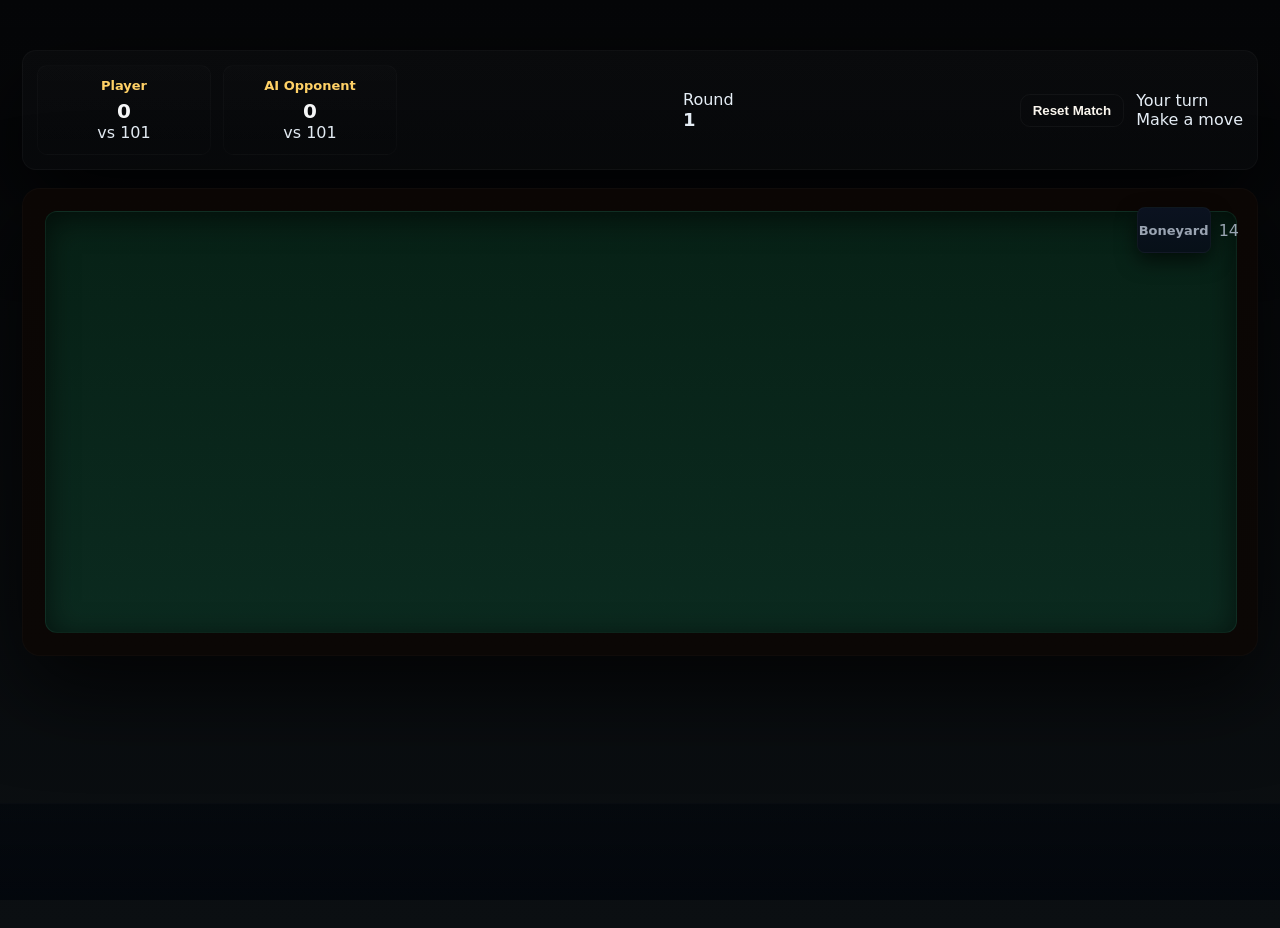
<file: index.html>
<!doctype html>
<html lang="ar">
<head>
  <meta charset="utf-8" />
  <meta name="viewport" content="width=device-width,initial-scale=1" />
  <title>Dominoes — Luxury Skeuomorphic — Modular</title>

  <!-- Core styles (skeuomorphic) -->
  <link rel="stylesheet" href="css/styles.css">
</head>
<body>
  <div id="app" class="app-wrap" aria-live="polite">
    <!-- Top bar / scoreboard -->
    <header class="scoreboard" role="region" aria-label="Scoreboard">
      <div class="score-left">
        <div class="score-card">
          <h4>Player</h4>
          <p id="player-score">0</p>
          <div class="muted">vs 101</div>
        </div>
        <div class="score-card">
          <h4>AI Opponent</h4>
          <p id="ai-score">0</p>
          <div class="muted">vs 101</div>
        </div>
      </div>

      <div class="score-center">
        <div class="muted">Round</div>
        <div id="round-number" class="round-number">1</div>
      </div>

      <div class="score-right">
        <button id="reset-match" class="btn">Reset Match</button>
        <div class="status">
          <div id="turn-indicator">—</div>
          <div id="status-text" class="muted">Welcome to Dominoes</div>
        </div>
      </div>
    </header>

    <!-- Board container: board.js will render the 2D board inside #board-canvas -->
    <main class="board-wrap" id="board-wrap" role="application" aria-label="Dominoes table">
      <div id="board-canvas" class="board-canvas" aria-hidden="false"></div>

      <!-- UI overlays -->
      <div id="placement-hints" class="placement-hints" aria-hidden="true">
        <div id="hint-left" class="hint-dot"></div>
        <div id="hint-right" class="hint-dot"></div>
      </div>

      <!-- Boneyard -->
      <div id="boneyard-ui" class="boneyard-ui" aria-label="Boneyard">
        <div id="bone-stack" class="bone-stack" title="Draw a tile">Boneyard</div>
        <div id="boneyard-count" class="muted">28</div>
      </div>

      <!-- Tooltip -->
      <div id="first-move-tooltip" class="hint-tooltip" aria-hidden="true"></div>
    </main>

    <!-- Player hand area (UI module will render tiles here and attach drag/drop) -->
    <aside class="hand" id="player-hand-area" aria-label="Player hand">
      <div class="hand-inner" id="player-hand" role="list"></div>
    </aside>

    <!-- Modal root -->
    <div id="modal-root" class="modal-root" aria-hidden="true"></div>

    <!-- Confetti canvas (managed by UI) -->
    <canvas id="confetti" class="confetti-canvas" width="1920" height="1080" aria-hidden="true"></canvas>
  </div>

  <!-- Main orchestrator (ES module) -->
  <script type="module" src="js/main.js"></script>
</body>
    </html>
</file>
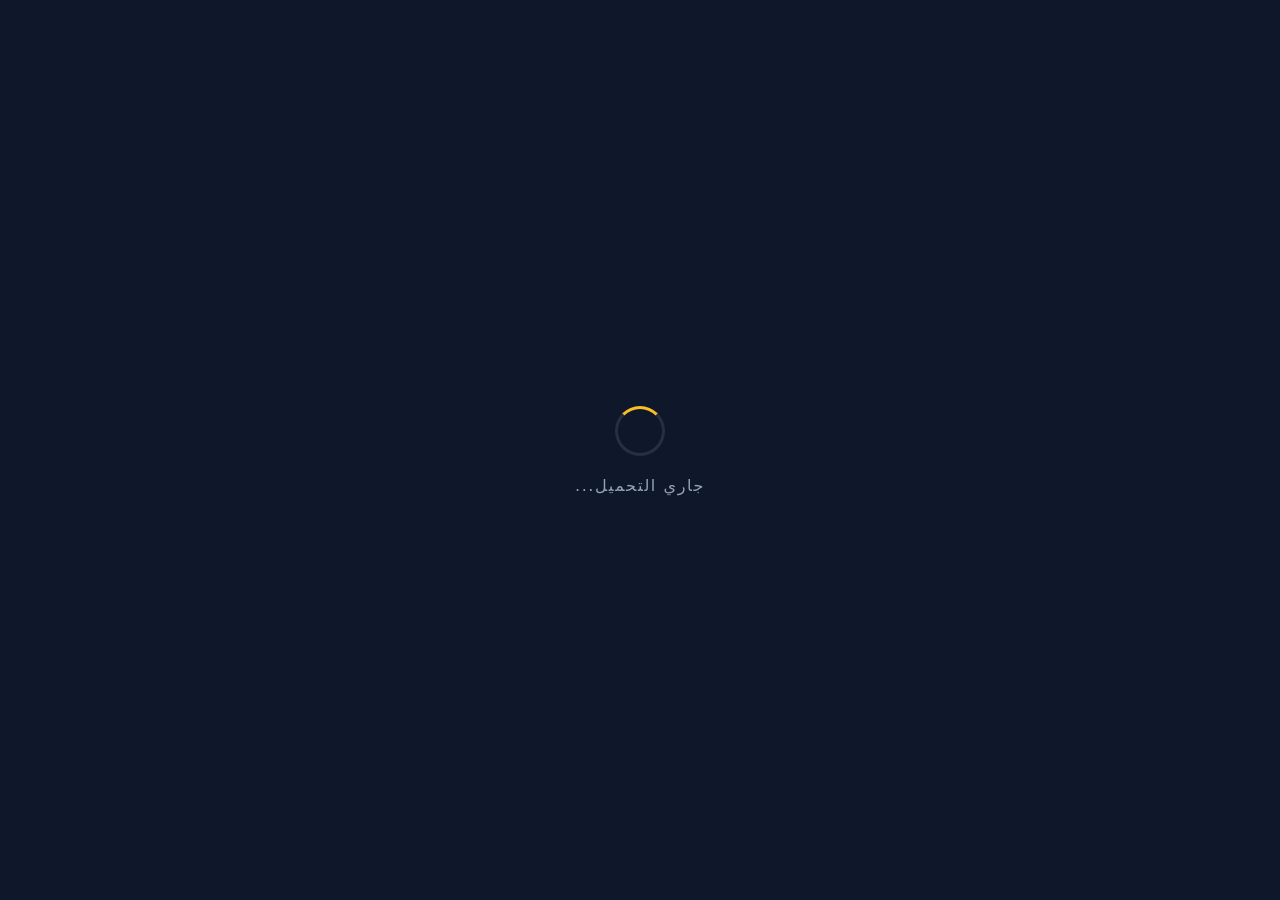
<file: Ab.html>
<!DOCTYPE html>
<html lang="ar" dir="rtl">
<head>
    <meta charset="UTF-8">
    <meta name="viewport" content="width=device-width, initial-scale=1.0, maximum-scale=1.0, user-scalable=no">
    <title>دومينوة</title>
    <style>
        :root {
            --bg: #0f172a;
            --surface: #1e293b;
            --surface-light: #334155;
            --gold: #fbbf24;
            --gold-light: #fcd34d;
            --text: #f1f5f9;
            --text-dim: #94a3b8;
            --accent: #10b981;
            --accent-glow: #34d399;
            --danger: #ef4444;
            --player-color: #3b82f6;
            --ai-color: #f43f5e;
            --highlight: #22d3ee;
            --shadow: 0 8px 32px rgba(0, 0, 0, 0.4);
            --tile-bg: #fef3c7;
            --tile-border: #d97706;
            --tile-pip: #451a03;
            --tile-divider: #b45309;
            --glass: rgba(30, 41, 59, 0.85);
        }

        * { margin: 0; padding: 0; box-sizing: border-box; }

        body {
            background: var(--bg);
            background-image:
                radial-gradient(ellipse at 20% 50%, rgba(59, 130, 246, 0.08) 0%, transparent 50%),
                radial-gradient(ellipse at 80% 50%, rgba(244, 63, 94, 0.08) 0%, transparent 50%),
                radial-gradient(ellipse at 50% 100%, rgba(16, 185, 129, 0.05) 0%, transparent 50%);
            font-family: 'Segoe UI', 'Inter', system-ui, -apple-system, sans-serif;
            display: flex;
            flex-direction: column;
            align-items: center;
            justify-content: center;
            height: 100vh;
            height: 100dvh;
            overflow: hidden;
            user-select: none;
            -webkit-user-select: none;
            -webkit-tap-highlight-color: transparent;
            touch-action: manipulation;
            color: var(--text);
        }

        .header {
            width: 100%;
            max-width: 1000px;
            display: flex;
            align-items: center;
            justify-content: space-between;
            padding: 12px 20px;
            gap: 12px;
            flex-shrink: 0;
            z-index: 10;
        }

        .header .score-block {
            display: flex;
            flex-direction: column;
            align-items: center;
            background: var(--glass);
            backdrop-filter: blur(12px);
            border: 1px solid rgba(255, 255, 255, 0.1);
            border-radius: 16px;
            padding: 10px 20px;
            box-shadow: var(--shadow);
            min-width: 90px;
            transition: all 0.3s ease;
            position: relative;
            overflow: hidden;
        }

        .header .score-block::before {
            content: '';
            position: absolute;
            top: 0;
            left: 0;
            right: 0;
            height: 3px;
            background: linear-gradient(90deg, transparent, var(--c), transparent);
            opacity: 0.7;
        }

        .header .score-block.player-block { --c: var(--player-color); border-color: rgba(59, 130, 246, 0.3); }
        .header .score-block.ai-block { --c: var(--ai-color); border-color: rgba(244, 63, 94, 0.3); }

        .header .score-block .label {
            font-size: 0.65rem;
            text-transform: uppercase;
            letter-spacing: 0.1em;
            color: var(--text-dim);
            font-weight: 700;
        }

        .header .score-block .score {
            font-size: 1.8rem;
            font-weight: 800;
            color: var(--text);
            font-variant-numeric: tabular-nums;
            font-family: 'SF Mono', 'Cascadia Code', 'Consolas', monospace;
            transition: all 0.3s;
        }

        .header .score-block .score.flash {
            animation: scoreFlash 0.8s ease-out;
            color: var(--gold);
        }

        @keyframes scoreFlash {
            0%, 100% { transform: scale(1); }
            25% { transform: scale(1.4); }
            50% { transform: scale(1.2); }
        }

        .header .center-info {
            display: flex;
            flex-direction: column;
            align-items: center;
            gap: 6px;
            flex: 1;
            min-width: 0;
        }

        #turnIndicator {
            display: flex;
            align-items: center;
            gap: 8px;
            font-weight: 800;
            font-size: 1rem;
            color: var(--text);
            white-space: nowrap;
            padding: 8px 20px;
            border-radius: 50px;
            background: var(--glass);
            backdrop-filter: blur(12px);
            border: 1px solid rgba(255, 255, 255, 0.1);
            box-shadow: var(--shadow);
            transition: all 0.4s;
        }

        #turnIndicator .dot {
            width: 10px;
            height: 10px;
            border-radius: 50%;
            display: inline-block;
            flex-shrink: 0;
            animation: pulseDot 2s ease-in-out infinite;
            box-shadow: 0 0 12px currentColor;
        }

        #turnIndicator.player-turn { border-color: rgba(59, 130, 246, 0.4); color: var(--player-color); }
        #turnIndicator.ai-turn { border-color: rgba(244, 63, 94, 0.4); color: var(--ai-color); }
        #turnIndicator.player-turn .dot { background: var(--player-color); color: var(--player-color); }
        #turnIndicator.ai-turn .dot { background: var(--ai-color); color: var(--ai-color); }

        @keyframes pulseDot {
            0%, 100% { box-shadow: 0 0 8px currentColor; }
            50% { box-shadow: 0 0 24px currentColor, 0 0 48px currentColor; }
        }

        #statusText {
            font-size: 0.8rem;
            color: var(--text-dim);
            font-weight: 500;
            text-align: center;
            transition: all 0.4s;
            white-space: nowrap;
            overflow: hidden;
            text-overflow: ellipsis;
            max-width: 100%;
            padding: 4px 12px;
            border-radius: 20px;
            background: rgba(0,0,0,0.2);
        }

        #statusText.highlight {
            color: var(--gold);
            font-weight: 700;
            background: rgba(251, 191, 36, 0.1);
        }

        .canvas-container {
            flex: 1;
            width: 100%;
            max-width: 1000px;
            min-height: 0;
            position: relative;
            display: flex;
            align-items: center;
            justify-content: center;
            padding: 8px 16px;
        }

        .canvas-wrapper {
            position: relative;
            width: 100%;
            height: 100%;
            border-radius: 20px;
            overflow: hidden;
            background: var(--surface);
            box-shadow: inset 0 2px 24px rgba(0, 0, 0, 0.5), var(--shadow);
            border: 1px solid rgba(255, 255, 255, 0.05);
        }

        canvas {
            display: block;
            width: 100%;
            height: 100%;
            cursor: grab;
        }

        canvas:active { cursor: grabbing; }

        .drop-zone-indicator {
            position: absolute;
            top: 50%;
            transform: translateY(-50%);
            width: 60px;
            height: 80%;
            border-radius: 12px;
            border: 2px dashed rgba(34, 211, 238, 0.3);
            background: rgba(34, 211, 238, 0.05);
            pointer-events: none;
            opacity: 0;
            transition: opacity 0.3s;
            display: flex;
            align-items: center;
            justify-content: center;
            font-size: 1.5rem;
            color: var(--highlight);
        }

        .drop-zone-indicator.left { left: 10px; }
        .drop-zone-indicator.right { right: 10px; }
        .drop-zone-indicator.active { opacity: 1; }

        .controls-bar {
            display: flex;
            align-items: center;
            justify-content: center;
            gap: 12px;
            padding: 8px 16px;
            flex-shrink: 0;
            width: 100%;
            max-width: 1000px;
            flex-wrap: wrap;
        }

        .btn {
            background: var(--surface-light);
            border: 1px solid rgba(255, 255, 255, 0.1);
            color: var(--text);
            padding: 8px 18px;
            border-radius: 10px;
            font-size: 0.85rem;
            font-weight: 600;
            cursor: pointer;
            transition: all 0.2s;
            font-family: inherit;
            display: flex;
            align-items: center;
            gap: 6px;
            box-shadow: 0 2px 8px rgba(0,0,0,0.2);
        }

        .btn:hover {
            background: rgba(255, 255, 255, 0.1);
            transform: translateY(-2px);
            box-shadow: 0 4px 16px rgba(0,0,0,0.3);
        }

        .btn:active { transform: translateY(0); }

        .btn.primary {
            background: linear-gradient(135deg, var(--accent), #059669);
            border-color: transparent;
            color: white;
        }

        .btn.primary:hover {
            background: linear-gradient(135deg, #34d399, #10b981);
            box-shadow: 0 4px 20px rgba(16, 185, 129, 0.3);
        }

        .btn.danger {
            background: linear-gradient(135deg, var(--danger), #dc2626);
            border-color: transparent;
            color: white;
        }

        .boneyard-count {
            background: var(--surface);
            border: 1px solid rgba(255, 255, 255, 0.1);
            padding: 6px 14px;
            border-radius: 10px;
            font-size: 0.8rem;
            color: var(--text-dim);
            font-weight: 600;
        }

        .boneyard-count span {
            color: var(--gold);
            font-weight: 800;
            font-size: 1rem;
        }

        .player-hand {
            display: flex;
            align-items: center;
            justify-content: center;
            gap: 8px;
            padding: 12px 16px 20px;
            flex-shrink: 0;
            flex-wrap: wrap;
            max-width: 100%;
            z-index: 10;
            min-height: 120px;
        }

        .domino-tile {
            width: 56px;
            height: 100px;
            background: linear-gradient(160deg, #fffbeb 0%, #fef3c7 100%);
            border: 2px solid var(--tile-border);
            border-radius: 10px;
            cursor: grab;
            display: flex;
            flex-direction: column;
            align-items: center;
            justify-content: center;
            position: relative;
            box-shadow: 0 4px 12px rgba(0, 0, 0, 0.3), 0 1px 3px rgba(0, 0, 0, 0.2);
            transition: transform 0.25s cubic-bezier(0.22, 0.61, 0.36, 1),
                box-shadow 0.25s, border-color 0.3s;
            will-change: transform;
            touch-action: none;
        }

        .domino-tile:hover {
            transform: translateY(-8px) scale(1.06);
            box-shadow: 0 12px 30px rgba(0, 0, 0, 0.4), 0 2px 6px rgba(0, 0, 0, 0.3);
            border-color: var(--gold-light);
            z-index: 20;
        }

        .domino-tile:active { cursor: grabbing; }

        .domino-tile.dragging {
            opacity: 0.4;
            transform: scale(0.9);
            pointer-events: none;
        }

        .domino-tile .tile-half {
            flex: 1;
            display: flex;
            align-items: center;
            justify-content: center;
            font-size: 1.3rem;
            font-weight: 800;
            color: var(--tile-pip);
            width: 100%;
            position: relative;
            font-family: 'Georgia', 'Times New Roman', serif;
        }

        .domino-tile .tile-divider {
            width: 75%;
            height: 2px;
            background: linear-gradient(90deg, transparent, var(--tile-divider), transparent);
            border-radius: 1px;
            flex-shrink: 0;
        }

        .domino-tile.playable {
            border-color: var(--highlight);
            animation: playableGlow 2.5s ease-in-out infinite;
        }

        @keyframes playableGlow {
            0%, 100% { box-shadow: 0 4px 12px rgba(0, 0, 0, 0.3), 0 0 10px rgba(34, 211, 238, 0.2); }
            50% { box-shadow: 0 8px 24px rgba(0, 0, 0, 0.3), 0 0 25px rgba(34, 211, 238, 0.5); }
        }

        .ghost-tile {
            position: fixed;
            pointer-events: none;
            z-index: 1000;
            width: 52px;
            height: 92px;
            background: linear-gradient(160deg, #fffbeb 0%, #fef3c7 100%);
            border: 2px dashed var(--highlight);
            border-radius: 10px;
            opacity: 0.9;
            display: flex;
            flex-direction: column;
            align-items: center;
            justify-content: center;
            box-shadow: 0 12px 40px rgba(0, 0, 0, 0.5);
            transform: translate(-50%, -50%) rotate(-3deg);
            transition: opacity 0.15s;
        }

        .ghost-tile .tile-half {
            flex: 1;
            display: flex;
            align-items: center;
            justify-content: center;
            font-size: 1.2rem;
            font-weight: 800;
            color: var(--tile-pip);
            width: 100%;
            font-family: 'Georgia', 'Times New Roman', serif;
        }

        .ghost-tile .tile-divider {
            width: 70%;
            height: 2px;
            background: var(--tile-divider);
            flex-shrink: 0;
        }

        .modal-overlay {
            position: fixed;
            inset: 0;
            background: rgba(15, 23, 42, 0.9);
            backdrop-filter: blur(8px);
            z-index: 2000;
            display: flex;
            align-items: center;
            justify-content: center;
            opacity: 0;
            pointer-events: none;
            transition: opacity 0.4s;
        }

        .modal-overlay.active {
            opacity: 1;
            pointer-events: all;
        }

        .modal {
            background: var(--surface);
            border: 1px solid rgba(255, 255, 255, 0.1);
            border-radius: 24px;
            padding: 32px 40px;
            max-width: 420px;
            width: 90%;
            text-align: center;
            box-shadow: 0 24px 80px rgba(0, 0, 0, 0.5);
            transform: scale(0.9) translateY(20px);
            transition: transform 0.4s cubic-bezier(0.22, 0.61, 0.36, 1);
        }

        .modal-overlay.active .modal {
            transform: scale(1) translateY(0);
        }

        .modal h2 {
            font-size: 1.8rem;
            margin-bottom: 12px;
            color: var(--text);
        }

        .modal p {
            color: var(--text-dim);
            margin-bottom: 24px;
            line-height: 1.6;
            font-size: 1rem;
        }

        .modal .winner-icon {
            font-size: 4rem;
            margin-bottom: 16px;
            display: block;
        }

        .modal-buttons {
            display: flex;
            gap: 12px;
            justify-content: center;
        }

        .difficulty-selector {
            display: flex;
            gap: 8px;
            background: rgba(0,0,0,0.2);
            padding: 4px;
            border-radius: 10px;
        }

        .diff-btn {
            background: transparent;
            border: none;
            color: var(--text-dim);
            padding: 6px 14px;
            border-radius: 8px;
            font-size: 0.8rem;
            font-weight: 600;
            cursor: pointer;
            transition: all 0.2s;
            font-family: inherit;
        }

        .diff-btn.active {
            background: var(--surface-light);
            color: var(--text);
            box-shadow: 0 2px 8px rgba(0,0,0,0.2);
        }

        .diff-btn:hover:not(.active) { color: var(--text); }

        .history-panel {
            position: fixed;
            top: 80px;
            right: 16px;
            width: 220px;
            max-height: 300px;
            background: var(--glass);
            backdrop-filter: blur(16px);
            border: 1px solid rgba(255, 255, 255, 0.1);
            border-radius: 16px;
            padding: 16px;
            box-shadow: var(--shadow);
            z-index: 100;
            overflow-y: auto;
            transform: translateX(120%);
            transition: transform 0.4s cubic-bezier(0.22, 0.61, 0.36, 1);
        }

        .history-panel.open { transform: translateX(0); }

        .history-panel h3 {
            font-size: 0.8rem;
            text-transform: uppercase;
            letter-spacing: 0.1em;
            color: var(--text-dim);
            margin-bottom: 12px;
            border-bottom: 1px solid rgba(255, 255, 255, 0.1);
            padding-bottom: 8px;
        }

        .history-item {
            display: flex;
            justify-content: space-between;
            align-items: center;
            padding: 6px 0;
            font-size: 0.85rem;
            border-bottom: 1px solid rgba(255, 255, 255, 0.05);
            animation: slideIn 0.3s ease;
        }

        .history-item:last-child { border-bottom: none; }

        .history-item .player-name {
            font-weight: 700;
            font-size: 0.75rem;
        }

        .history-item .player-name.player { color: var(--player-color); }
        .history-item .player-name.ai { color: var(--ai-color); }

        .history-item .move-tile {
            background: var(--tile-bg);
            color: var(--tile-pip);
            padding: 2px 8px;
            border-radius: 6px;
            font-weight: 700;
            font-size: 0.8rem;
            border: 1px solid var(--tile-border);
        }

        @keyframes slideIn {
            from { opacity: 0; transform: translateX(20px); }
            to { opacity: 1; transform: translateX(0); }
        }

        .history-toggle {
            position: fixed;
            top: 20px;
            right: 20px;
            z-index: 101;
            width: 40px;
            height: 40px;
            border-radius: 50%;
            background: var(--glass);
            backdrop-filter: blur(12px);
            border: 1px solid rgba(255, 255, 255, 0.1);
            color: var(--text);
            display: flex;
            align-items: center;
            justify-content: center;
            cursor: pointer;
            font-size: 1.2rem;
            transition: all 0.3s;
            box-shadow: var(--shadow);
        }

        .history-toggle:hover {
            background: var(--surface-light);
            transform: scale(1.1);
        }

        @media (max-width: 768px) {
            .header { padding: 8px 12px; gap: 8px; }
            .header .score-block { padding: 8px 14px; border-radius: 12px; min-width: 70px; }
            .header .score-block .score { font-size: 1.4rem; }
            .header .score-block .label { font-size: 0.6rem; }
            #turnIndicator { font-size: 0.85rem; padding: 6px 14px; }
            #statusText { font-size: 0.7rem; }
            .domino-tile { width: 44px; height: 78px; border-radius: 8px; }
            .domino-tile .tile-half { font-size: 1rem; }
            .player-hand { gap: 4px; padding: 8px 10px 14px; min-height: 100px; }
            .ghost-tile { width: 40px; height: 72px; }
            .controls-bar { gap: 8px; }
            .btn { padding: 6px 12px; font-size: 0.75rem; }
            .history-panel { width: 180px; right: 8px; top: 70px; }
            .modal { padding: 24px; }
            .modal h2 { font-size: 1.4rem; }
        }

        @media (max-width: 480px) {
            .domino-tile { width: 38px; height: 68px; }
            .domino-tile .tile-half { font-size: 0.9rem; }
        }

        .loading-screen {
            position: fixed;
            inset: 0;
            background: var(--bg);
            z-index: 3000;
            display: flex;
            flex-direction: column;
            align-items: center;
            justify-content: center;
            gap: 20px;
            transition: opacity 0.6s, visibility 0.6s;
        }

        .loading-screen.hidden {
            opacity: 0;
            visibility: hidden;
            pointer-events: none;
        }

        .loading-spinner {
            width: 50px;
            height: 50px;
            border: 3px solid rgba(255, 255, 255, 0.1);
            border-top-color: var(--gold);
            border-radius: 50%;
            animation: spin 1s linear infinite;
        }

        @keyframes spin { to { transform: rotate(360deg); } }

        .loading-text {
            color: var(--text-dim);
            font-size: 1rem;
            letter-spacing: 0.1em;
        }

        .side-selector {
            position: fixed;
            z-index: 500;
            background: var(--surface);
            border: 1px solid rgba(255,255,255,0.1);
            border-radius: 12px;
            padding: 8px;
            display: flex;
            gap: 8px;
            box-shadow: 0 8px 32px rgba(0,0,0,0.4);
            animation: popIn 0.2s ease;
        }

        @keyframes popIn {
            from { opacity: 0; transform: scale(0.8); }
            to { opacity: 1; transform: scale(1); }
        }
    </style>
<base target="_blank">
</head>
<body>

    <div class="loading-screen" id="loadingScreen">
        <div class="loading-spinner"></div>
        <div class="loading-text">جاري التحميل...</div>
    </div>

    <button class="history-toggle" id="historyToggle" title="سجل الحركات">&#128220;</button>

    <div class="history-panel" id="historyPanel">
        <h3>سجل الحركات</h3>
        <div id="historyList"></div>
    </div>

    <div class="header">
        <div class="score-block player-block">
            <span class="label">أنت</span>
            <span class="score" id="playerScore">0</span>
        </div>
        <div class="center-info">
            <div id="turnIndicator" class="player-turn">
                <span class="dot"></span>
                <span id="turnLabel">دورك</span>
            </div>
            <div id="statusText">اسحب قطعة إلى اللوحة</div>
        </div>
        <div class="score-block ai-block">
            <span class="label">الذكاء الاصطناعي</span>
            <span class="score" id="aiScore">0</span>
        </div>
    </div>

    <div class="canvas-container" id="canvasContainer">
        <div class="canvas-wrapper">
            <canvas id="boardCanvas"></canvas>
            <div class="drop-zone-indicator left" id="dropLeft">&#9664;</div>
            <div class="drop-zone-indicator right" id="dropRight">&#9654;</div>
        </div>
    </div>

    <div class="controls-bar">
        <button class="btn danger" id="newGameBtn">&#128260; لعبة جديدة</button>
        <div class="boneyard-count">المخزن: <span id="boneyardCount">14</span></div>
        <div class="difficulty-selector">
            <button class="diff-btn active" data-diff="easy">سهل</button>
            <button class="diff-btn" data-diff="medium">متوسط</button>
            <button class="diff-btn" data-diff="hard">صعب</button>
        </div>
        <button class="btn" id="drawBtn">&#127922; سحب</button>
        <button class="btn primary" id="passBtn">&#9197; تمرير</button>
    </div>

    <div class="player-hand" id="playerHand"></div>

    <div class="ghost-tile" id="ghostTile" style="display:none;">
        <div class="tile-half" id="ghostTop">0</div>
        <div class="tile-divider"></div>
        <div class="tile-half" id="ghostBottom">0</div>
    </div>

    <div class="modal-overlay" id="modalOverlay">
        <div class="modal">
            <span class="winner-icon" id="winnerIcon">&#127942;</span>
            <h2 id="modalTitle">نهاية الجولة</h2>
            <p id="modalMessage">الرسالة هنا</p>
            <div class="modal-buttons">
                <button class="btn primary" id="modalContinue">متابعة</button>
                <button class="btn" id="modalNewGame">لعبة جديدة</button>
            </div>
        </div>
    </div>

    <script>
    (function() {

        const TILE_WIDTH = 76;
        const TILE_HEIGHT = 40;
        const TILE_GAP = 4;
        const TILE_RADIUS = 6;
        const MAX_SCALE = 1.1;
        const MIN_SCALE = 0.35;
        const PADDING = 80;
        const TARGET_SCORE = 100;
        const LERP_SPEED = 0.12;
        const ANIMATION_DURATION = 400;
        const AI_THINK_DELAY = 700;

        const canvas = document.getElementById('boardCanvas');
        const ctx = canvas.getContext('2d');
        const playerHandEl = document.getElementById('playerHand');
        const ghostTileEl = document.getElementById('ghostTile');
        const ghostTopEl = document.getElementById('ghostTop');
        const ghostBottomEl = document.getElementById('ghostBottom');
        const turnIndicator = document.getElementById('turnIndicator');
        const turnLabel = document.getElementById('turnLabel');
        const statusText = document.getElementById('statusText');
        const playerScoreEl = document.getElementById('playerScore');
        const aiScoreEl = document.getElementById('aiScore');
        const boneyardCountEl = document.getElementById('boneyardCount');
        const dropLeft = document.getElementById('dropLeft');
        const dropRight = document.getElementById('dropRight');
        const modalOverlay = document.getElementById('modalOverlay');
        const modalTitle = document.getElementById('modalTitle');
        const modalMessage = document.getElementById('modalMessage');
        const winnerIcon = document.getElementById('winnerIcon');
        const historyPanel = document.getElementById('historyPanel');
        const historyList = document.getElementById('historyList');
        const loadingScreen = document.getElementById('loadingScreen');

        const state = {
            allTiles: [],
            boneyard: [],
            playerHand: [],
            aiHand: [],
            train: [],
            trainLeftNum: null,
            trainRightNum: null,
            currentTurn: 'player',
            playerScore: 0,
            aiScore: 0,
            roundOver: false,
            gameOver: false,
            winner: null,
            firstMove: true,
            consecutivePasses: 0,
            roundNumber: 1,
            difficulty: 'medium',
            moveHistory: [],
            aiTilesPlayed: [],
        };

        const animState = {
            targetScale: MAX_SCALE,
            currentScale: MAX_SCALE,
            targetOffsetX: 0,
            currentOffsetX: 0,
            targetOffsetY: 0,
            currentOffsetY: 0,
            settlingTiles: [],
            particles: [],
            dropZoneHighlight: null,
            highlightAlpha: 0,
            targetHighlightAlpha: 0,
            scoreFlashPlayer: false,
            scoreFlashAI: false,
            scoreFlashStart: 0,
            lastTime: 0,
        };

        const dragState = {
            active: false,
            tile: null,
            tileIndex: -1,
            startX: 0,
            startY: 0,
            currentX: 0,
            currentY: 0,
            origRect: null,
            tileEl: null,
        };

        function createFullSet() {
            const tiles = [];
            let id = 0;
            for (let top = 0; top <= 6; top++) {
                for (let bottom = top; bottom <= 6; bottom++) {
                    tiles.push({ id, top, bottom });
                    id++;
                }
            }
            return tiles;
        }

        function shuffle(arr) {
            const a = [...arr];
            for (let i = a.length - 1; i > 0; i--) {
                const j = Math.floor(Math.random() * (i + 1));
                [a[i], a[j]] = [a[j], a[i]];
            }
            return a;
        }

        function tileMatches(tile, num) {
            return tile.top === num || tile.bottom === num;
        }

        function otherNum(tile, matchedNum) {
            return tile.top === matchedNum ? tile.bottom : tile.top;
        }

        function tileSum(tile) {
            return tile.top + tile.bottom;
        }

        function initRound() {
            const fullSet = createFullSet();
            const shuffled = shuffle(fullSet);
            state.playerHand = shuffled.slice(0, 7);
            state.aiHand = shuffled.slice(7, 14);
            state.boneyard = shuffled.slice(14);
            state.train = [];
            state.trainLeftNum = null;
            state.trainRightNum = null;
            state.roundOver = false;
            state.firstMove = true;
            state.consecutivePasses = 0;
            state.winner = null;
            state.aiTilesPlayed = [];
            animState.settlingTiles = [];
            animState.particles = [];
            animState.dropZoneHighlight = null;
            animState.highlightAlpha = 0;
            animState.targetHighlightAlpha = 0;
            animState.targetScale = MAX_SCALE;
            animState.currentScale = MAX_SCALE;
            animState.targetOffsetX = 0;
            animState.currentOffsetX = 0;
            animState.targetOffsetY = 0;
            animState.currentOffsetY = 0;
            dragState.active = false;
            dragState.tile = null;
            ghostTileEl.style.display = 'none';

            const playerDoubles = state.playerHand.filter(t => t.top === t.bottom).sort((a, b) => b.top - a.top);
            const aiDoubles = state.aiHand.filter(t => t.top === t.bottom).sort((a, b) => b.top - a.top);
            const playerBest = playerDoubles.length > 0 ? playerDoubles[0].top : -1;
            const aiBest = aiDoubles.length > 0 ? aiDoubles[0].top : -1;

            if (playerBest > aiBest) {
                state.currentTurn = 'player';
            } else if (aiBest > playerBest) {
                state.currentTurn = 'ai';
            } else {
                state.currentTurn = state.roundNumber % 2 === 1 ? 'player' : 'ai';
            }

            updateUI();
            updateCameraTarget();
            if (state.currentTurn === 'ai') {
                scheduleAIMove();
            }
        }

        function initGame() {
            state.playerScore = 0;
            state.aiScore = 0;
            state.roundNumber = 1;
            state.gameOver = false;
            state.moveHistory = [];
            historyList.innerHTML = '';
            initRound();
        }

        function getPlayableTiles(hand) {
            if (state.firstMove) return hand.map(t => ({ tile: t, canLeft: true, canRight: true }));
            const playable = [];
            for (const tile of hand) {
                const canLeft = tileMatches(tile, state.trainLeftNum);
                const canRight = tileMatches(tile, state.trainRightNum);
                if (canLeft || canRight) {
                    playable.push({ tile, canLeft, canRight });
                }
            }
            return playable;
        }

        function placeTile(tile, side) {
            if (state.firstMove) {
                state.train.push({ tile, leftNum: tile.top, rightNum: tile.bottom });
                state.trainLeftNum = tile.top;
                state.trainRightNum = tile.bottom;
                state.firstMove = false;
            } else if (side === 'left') {
                const matchNum = state.trainLeftNum;
                const newOuterNum = otherNum(tile, matchNum);
                state.train.unshift({ tile, leftNum: newOuterNum, rightNum: matchNum });
                state.trainLeftNum = newOuterNum;
            } else {
                const matchNum = state.trainRightNum;
                const newOuterNum = otherNum(tile, matchNum);
                state.train.push({ tile, leftNum: matchNum, rightNum: newOuterNum });
                state.trainRightNum = newOuterNum;
            }
            state.consecutivePasses = 0;
        }

        function removeFromHand(hand, tileId) {
            const idx = hand.findIndex(t => t.id === tileId);
            if (idx >= 0) return hand.splice(idx, 1)[0];
            return null;
        }

        function checkRoundEnd() {
            if (state.playerHand.length === 0) {
                endRound('player');
                return true;
            }
            if (state.aiHand.length === 0) {
                endRound('ai');
                return true;
            }
            if (state.boneyard.length === 0 && state.consecutivePasses >= 2) {
                const playerPips = state.playerHand.reduce((s, t) => s + tileSum(t), 0);
                const aiPips = state.aiHand.reduce((s, t) => s + tileSum(t), 0);
                if (playerPips < aiPips) endRound('player');
                else if (aiPips < playerPips) endRound('ai');
                else endRound('tie');
                return true;
            }
            return false;
        }

        function endRound(winner) {
            state.roundOver = true;
            state.winner = winner;
            let points = 0;
            if (winner === 'player') {
                points = state.aiHand.reduce((s, t) => s + tileSum(t), 0);
                state.playerScore += points;
                animState.scoreFlashPlayer = true;
                animState.scoreFlashStart = performance.now();
            } else if (winner === 'ai') {
                points = state.playerHand.reduce((s, t) => s + tileSum(t), 0);
                state.aiScore += points;
                animState.scoreFlashAI = true;
                animState.scoreFlashStart = performance.now();
            }
            spawnParticles(winner, points);
            addToHistory(winner === 'player' ? 'أنت' : 'الذكاء الاصطناعي', 
                winner === 'tie' ? 'تعادل' : 'فاز بـ ' + points + ' نقطة');

            if (state.playerScore >= TARGET_SCORE || state.aiScore >= TARGET_SCORE) {
                state.gameOver = true;
            }
            updateUI();
            showRoundEndModal(winner, points);
        }

        function showRoundEndModal(winner, points) {
            if (state.gameOver) {
                modalTitle.innerHTML = winner === 'player' ? '&#127881; فزت باللعبة!' : '&#129302; الذكاء الاصطناعي فاز!';
                winnerIcon.textContent = winner === 'player' ? '&#127942;' : '&#129302;';
                modalMessage.innerHTML = winner === 'player' 
                    ? 'مبروك! لقد وصلت إلى ' + TARGET_SCORE + ' نقطة أولاً.<br>النتيجة النهائية: أنت ' + state.playerScore + ' - ' + state.aiScore + ' الذكاء الاصطناعي'
                    : 'الذكاء الاصطناعي وصل إلى ' + TARGET_SCORE + ' نقطة.<br>النتيجة النهائية: أنت ' + state.playerScore + ' - ' + state.aiScore + ' الذكاء الاصطناعي';
                document.getElementById('modalContinue').style.display = 'none';
            } else {
                modalTitle.innerHTML = winner === 'player' ? '&#10024; فزت بالجولة!' : 
                    winner === 'ai' ? '&#129302; الذكاء الاصطناعي فاز بالجولة' : '&#129309; تعادل!';
                winnerIcon.textContent = winner === 'player' ? '&#10024;' : winner === 'ai' ? '&#129302;' : '&#129309;';
                modalMessage.innerHTML = winner === 'tie' 
                    ? 'كلا اللاعبين عالقان. لا نقاط هذه الجولة.'
                    : (winner === 'player' ? 'أنت' : 'الذكاء الاصطناعي') + ' حصل على ' + points + ' نقطة.<br>النتيجة: أنت ' + state.playerScore + ' - ' + state.aiScore + ' الذكاء الاصطناعي';
                document.getElementById('modalContinue').style.display = 'inline-flex';
            }
            modalOverlay.classList.add('active');
        }

        function drawTile(hand) {
            if (state.boneyard.length === 0) return null;
            const tile = state.boneyard.pop();
            hand.push(tile);
            return tile;
        }

        function playerPlayTile(tileId, side) {
            if (state.roundOver || state.gameOver) return false;
            if (state.currentTurn !== 'player') return false;
            const tile = state.playerHand.find(t => t.id === tileId);
            if (!tile) return false;

            const playable = getPlayableTiles(state.playerHand);
            const match = playable.find(p => p.tile.id === tileId);
            if (!match) return false;

            if (state.firstMove) {
                side = 'right';
            } else {
                if (side === 'left' && !match.canLeft) side = 'right';
                if (side === 'right' && !match.canRight) side = 'left';
            }

            removeFromHand(state.playerHand, tileId);
            placeTile(tile, side);
            addSettlingAnimation(tile, side);
            addToHistory('أنت', '[' + tile.top + '|' + tile.bottom + '] ' + (side === 'left' ? '&#9664;' : '&#9654;'));
            updateUI();
            updateCameraTarget();

            if (!checkRoundEnd()) {
                state.currentTurn = 'ai';
                updateUI();
                scheduleAIMove();
            }
            return true;
        }

        function playerDraw() {
            if (state.roundOver || state.gameOver) return;
            if (state.currentTurn !== 'player') return;
            const playableBefore = getPlayableTiles(state.playerHand);
            if (playableBefore.length > 0 && !state.firstMove) {
                statusText.textContent = 'لديك قطع قابلة للعب!';
                statusText.classList.add('highlight');
                setTimeout(() => statusText.classList.remove('highlight'), 1500);
                return;
            }

            if (state.boneyard.length === 0) {
                state.consecutivePasses++;
                addToHistory('أنت', 'تمرير');
                state.currentTurn = 'ai';
                updateUI();
                if (!checkRoundEnd()) scheduleAIMove();
                return;
            }

            const drawn = drawTile(state.playerHand);
            updateUI();

            if (drawn) {
                const playableAfter = getPlayableTiles(state.playerHand);
                if (playableAfter.length === 0 && !state.firstMove) {
                    if (state.boneyard.length === 0) {
                        state.consecutivePasses++;
                        addToHistory('أنت', 'تمرير');
                        state.currentTurn = 'ai';
                        updateUI();
                        if (!checkRoundEnd()) scheduleAIMove();
                    } else {
                        statusText.textContent = 'سحب آلي...';
                        setTimeout(() => playerDraw(), 500);
                    }
                } else {
                    statusText.textContent = 'سحبت [' + drawn.top + '|' + drawn.bottom + ']';
                }
            }
        }

        function playerPass() {
            if (state.roundOver || state.gameOver) return;
            if (state.currentTurn !== 'player') return;
            const playable = getPlayableTiles(state.playerHand);
            if (playable.length > 0) {
                statusText.textContent = 'لا يمكن التمرير عند وجود قطع قابلة للعب!';
                statusText.classList.add('highlight');
                setTimeout(() => statusText.classList.remove('highlight'), 1500);
                return;
            }
            if (state.boneyard.length > 0) {
                statusText.textContent = 'يمكنك السحب من المخزن!';
                statusText.classList.add('highlight');
                setTimeout(() => statusText.classList.remove('highlight'), 1500);
                return;
            }
            state.consecutivePasses++;
            addToHistory('أنت', 'تمرير');
            state.currentTurn = 'ai';
            updateUI();
            if (!checkRoundEnd()) scheduleAIMove();
        }

        function addSettlingAnimation(tile, side) {
            const idx = state.train.findIndex(t => t.tile.id === tile.id);
            if (idx < 0) return;
            const targetWorldX = getTileWorldX(idx);
            const startWorldX = side === 'left' ? targetWorldX - 150 : targetWorldX + 150;
            const startWorldY = -60;

            animState.settlingTiles.push({
                tileId: tile.id,
                startX: startWorldX,
                startY: startWorldY,
                targetX: targetWorldX,
                targetY: 0,
                startTime: performance.now(),
                duration: ANIMATION_DURATION,
            });
        }

        function getTileWorldX(index) {
            const totalWidth = state.train.length * TILE_WIDTH + (state.train.length - 1) * TILE_GAP;
            const startX = -totalWidth / 2;
            return startX + index * (TILE_WIDTH + TILE_GAP);
        }

        function updateCameraTarget() {
            if (state.train.length === 0) {
                animState.targetScale = MAX_SCALE;
                animState.targetOffsetX = canvas.width / 2;
                animState.targetOffsetY = canvas.height / 2;
                return;
            }
            const totalWidth = state.train.length * TILE_WIDTH + (state.train.length - 1) * TILE_GAP;
            const totalHeight = TILE_HEIGHT;
            const canvasW = canvas.width;
            const canvasH = canvas.height;
            const scaleX = (canvasW - PADDING * 2) / totalWidth;
            const scaleY = (canvasH - PADDING * 2) / totalHeight;
            animState.targetScale = Math.max(MIN_SCALE, Math.min(MAX_SCALE, scaleX, scaleY));
            animState.targetOffsetX = canvasW / 2;
            animState.targetOffsetY = canvasH / 2;
        }

        function spawnParticles(winner, points) {
            const count = Math.min(80, 20 + points * 2);
            const colors = winner === 'player'
                ? ['#3b82f6', '#60a5fa', '#93c5fd', '#fbbf24', '#ffffff']
                : winner === 'ai'
                ? ['#f43f5e', '#fb7185', '#fda4af', '#fbbf24', '#ffffff']
                : ['#94a3b8', '#cbd5e1', '#ffffff'];
            for (let i = 0; i < count; i++) {
                const angle = Math.random() * Math.PI * 2;
                const speed = 80 + Math.random() * 300;
                animState.particles.push({
                    x: 0, y: 0,
                    vx: Math.cos(angle) * speed,
                    vy: Math.sin(angle) * speed - 100,
                    life: 1,
                    decay: 0.5 + Math.random() * 1.0,
                    color: colors[Math.floor(Math.random() * colors.length)],
                    size: 3 + Math.random() * 6,
                });
            }
        }

        function updateParticles(dt) {
            for (let i = animState.particles.length - 1; i >= 0; i--) {
                const p = animState.particles[i];
                p.x += p.vx * dt;
                p.y += p.vy * dt;
                p.vy += 150 * dt;
                p.life -= p.decay * dt;
                if (p.life <= 0) animState.particles.splice(i, 1);
            }
        }

        function renderParticles(ctx, scale, offsetX, offsetY) {
            for (const p of animState.particles) {
                const alpha = Math.max(0, p.life);
                const sx = p.x * scale + offsetX;
                const sy = p.y * scale + offsetY;
                ctx.save();
                ctx.globalAlpha = alpha;
                ctx.fillStyle = p.color;
                ctx.shadowColor = p.color;
                ctx.shadowBlur = 10;
                ctx.beginPath();
                ctx.arc(sx, sy, p.size * scale, 0, Math.PI * 2);
                ctx.fill();
                ctx.restore();
            }
        }

        function getAIMove() {
            const playable = getPlayableTiles(state.aiHand);
            if (playable.length === 0) return null;

            if (state.firstMove) {
                const doubles = playable.filter(p => p.tile.top === p.tile.bottom);
                if (doubles.length > 0) {
                    doubles.sort((a, b) => b.tile.top - a.tile.top);
                    return { tile: doubles[0].tile, side: 'right' };
                }
                playable.sort((a, b) => tileSum(b.tile) - tileSum(a.tile));
                return { tile: playable[0].tile, side: 'right' };
            }

            const allRemainingUnknown = [...state.boneyard, ...state.playerHand];
            const totalUnknown = allRemainingUnknown.length;
            const numProb = [0, 0, 0, 0, 0, 0, 0];
            for (const t of allRemainingUnknown) {
                numProb[t.top]++;
                numProb[t.bottom]++;
            }
            for (let i = 0; i <= 6; i++) {
                numProb[i] = totalUnknown > 0 ? numProb[i] / (totalUnknown * 2) : 0;
            }

            const scoredMoves = [];
            for (const move of playable) {
                const sides = [];
                if (move.canLeft) sides.push('left');
                if (move.canRight) sides.push('right');

                for (const side of sides) {
                    let score = 0;
                    const simTrainLeft = side === 'left' ? otherNum(move.tile, state.trainLeftNum) : state.trainLeftNum;
                    const simTrainRight = side === 'right' ? otherNum(move.tile, state.trainRightNum) : state.trainRightNum;
                    const newOpenNums = [simTrainLeft, simTrainRight];

                    const endgameFactor = state.aiHand.length <= 3 ? 3 : 1;
                    score += tileSum(move.tile) * endgameFactor * 2;

                    let blockScore = 0;
                    for (const openNum of newOpenNums) {
                        blockScore += (1 - numProb[openNum]) * 20;
                    }
                    score += blockScore;

                    const remainingHand = state.aiHand.filter(t => t.id !== move.tile.id);
                    const uniqueNums = new Set();
                    for (const t of remainingHand) {
                        uniqueNums.add(t.top);
                        uniqueNums.add(t.bottom);
                    }
                    score += uniqueNums.size * 4;

                    if (move.tile.top === move.tile.bottom) score -= 5;

                    const opponentPlayableEstimate = state.playerHand.filter(pt => {
                        return newOpenNums.some(n => tileMatches(pt, n));
                    }).length;
                    score -= opponentPlayableEstimate * 6;

                    if (remainingHand.length === 0) score += 2000;

                    if (state.difficulty === 'easy') {
                        score = tileSum(move.tile) + Math.random() * 50;
                    } else if (state.difficulty === 'hard') {
                        score *= 1.5;
                    }

                    scoredMoves.push({ tile: move.tile, side, score });
                }
            }

            scoredMoves.sort((a, b) => b.score - a.score);
            const topScore = scoredMoves[0].score;
            const variance = state.difficulty === 'easy' ? 30 : state.difficulty === 'medium' ? 12 : 5;
            const topMoves = scoredMoves.filter(m => m.score >= topScore - variance);
            const chosen = topMoves[Math.floor(Math.random() * topMoves.length)];
            return { tile: chosen.tile, side: chosen.side };
        }

        function scheduleAIMove() {
            if (state.roundOver || state.gameOver) return;
            if (state.currentTurn !== 'ai') return;
            updateUI();

            setTimeout(() => {
                if (state.roundOver || state.gameOver) return;
                const playable = getPlayableTiles(state.aiHand);

                if (playable.length === 0 && !state.firstMove) {
                    if (state.boneyard.length > 0) {
                        const drawn = drawTile(state.aiHand);
                        updateUI();
                        setTimeout(() => {
                            const playableAfter = getPlayableTiles(state.aiHand);
                            if (playableAfter.length === 0 && !state.firstMove) {
                                if (state.boneyard.length === 0) {
                                    state.consecutivePasses++;
                                    addToHistory('الذكاء الاصطناعي', 'تمرير');
                                    state.currentTurn = 'player';
                                    updateUI();
                                    checkRoundEnd();
                                } else {
                                    scheduleAIMove();
                                }
                            } else {
                                scheduleAIMove();
                            }
                        }, 400);
                    } else {
                        state.consecutivePasses++;
                        addToHistory('الذكاء الاصطناعي', 'تمرير');
                        state.currentTurn = 'player';
                        updateUI();
                        checkRoundEnd();
                    }
                    return;
                }

                const aiMove = getAIMove();
                if (!aiMove) {
                    state.consecutivePasses++;
                    addToHistory('الذكاء الاصطناعي', 'تمرير');
                    state.currentTurn = 'player';
                    updateUI();
                    checkRoundEnd();
                    return;
                }

                removeFromHand(state.aiHand, aiMove.tile.id);
                placeTile(aiMove.tile, aiMove.side);
                state.aiTilesPlayed.push(aiMove.tile);
                addSettlingAnimation(aiMove.tile, aiMove.side);
                addToHistory('الذكاء الاصطناعي', '[' + aiMove.tile.top + '|' + aiMove.tile.bottom + '] ' + (aiMove.side === 'left' ? '&#9664;' : '&#9654;'));
                updateUI();
                updateCameraTarget();

                if (!checkRoundEnd()) {
                    state.currentTurn = 'player';
                    updateUI();
                    const playerPlayable = getPlayableTiles(state.playerHand);
                    if (playerPlayable.length === 0 && !state.firstMove && state.boneyard.length > 0) {
                        setT
</file>
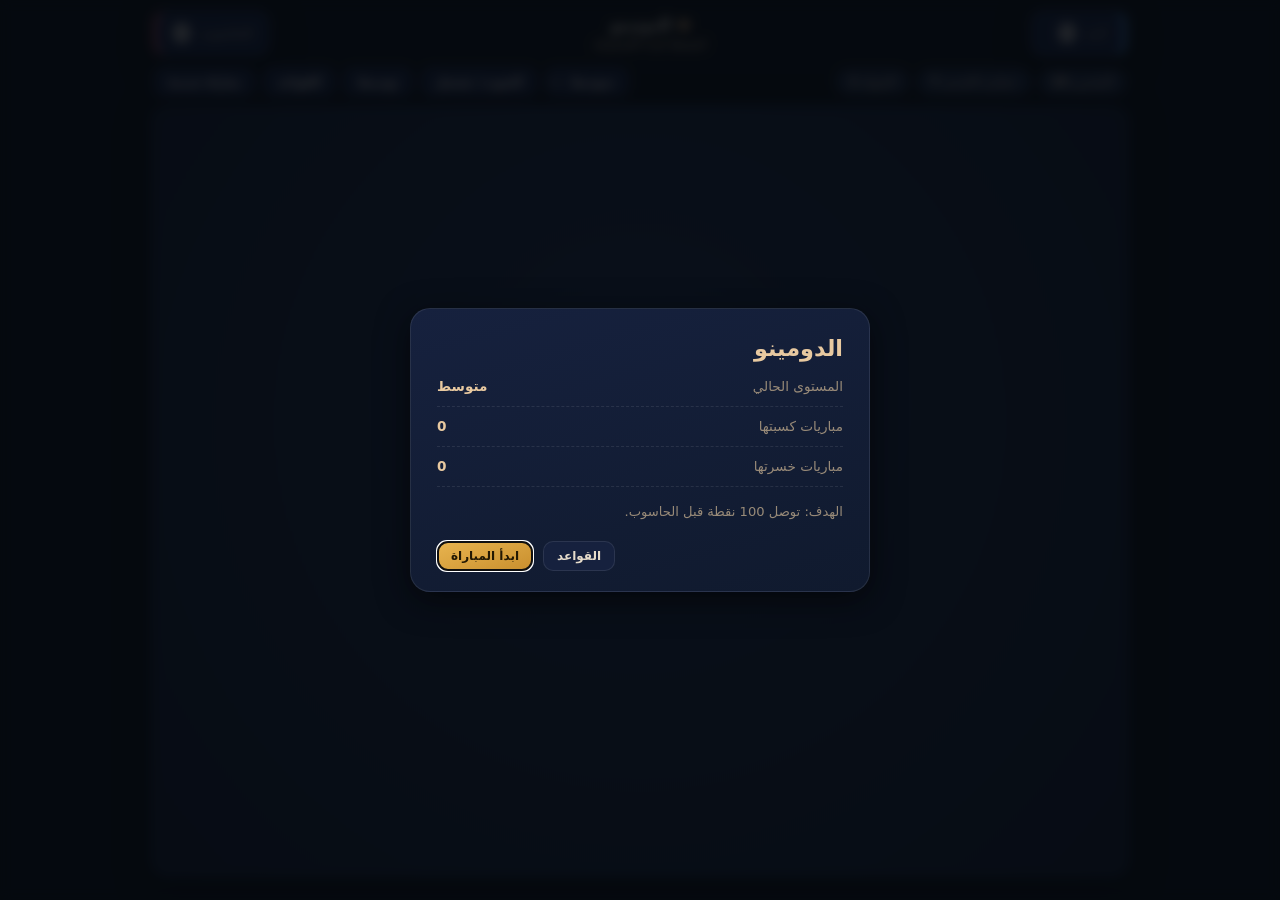
<file: Down.html>
<!DOCTYPE html>
<html lang="ar" dir="rtl">
<head>
<meta charset="UTF-8">
<meta name="viewport" content="width=device-width, initial-scale=1.0, viewport-fit=cover">
<meta name="theme-color" content="#0d1117">
<title>الدومينو — نسخة احترافية</title>
<style>
:root{
  --bg:#0d1117; --surface:#16213e; --surface-2:#1a2740;
  --line:rgba(255,255,255,.09);
  --gold:#d4a574; --gold-2:#e8c9a0; --accent:#e8b44f;
  --text:#e6dccb; --dim:#988a78;
  --you:#4da6ff; --ai:#e85d75; --ok:#5dfc8e; --danger:#c0392b;
  --shadow:0 8px 32px rgba(0,0,0,.55);
}
*{margin:0;padding:0;box-sizing:border-box}
html,body{height:100%}
body{
  background:var(--bg);
  color:var(--text);
  font-family:'Segoe UI',system-ui,-apple-system,'Noto Naskh Arabic',sans-serif;
  display:flex;flex-direction:column;align-items:center;
  height:100dvh;overflow:hidden;
  user-select:none;-webkit-user-select:none;
  -webkit-tap-highlight-color:transparent;touch-action:manipulation;
}
.app{width:100%;max-width:1000px;height:100%;display:flex;flex-direction:column}

/* topbar */
.topbar{display:flex;align-items:center;justify-content:space-between;gap:12px;padding:10px 14px;flex-shrink:0}
.score-block{display:flex;align-items:center;gap:10px;background:var(--surface);border:1px solid var(--line);
  border-radius:14px;padding:8px 16px;box-shadow:var(--shadow);min-width:96px}
.score-block.you{border-inline-start:3px solid var(--you)}
.score-block.ai{border-inline-end:3px solid var(--ai)}
.score-block .label{font-size:.68rem;letter-spacing:.06em;color:var(--dim);font-weight:700}
.score-block .score{font-size:1.55rem;font-weight:800;font-variant-numeric:tabular-nums;transition:color .4s,transform .3s}
.score-block .score.flash{color:var(--accent);animation:pop .6s ease-out}
@keyframes pop{0%,100%{transform:scale(1)}45%{transform:scale(1.4)}}
.center-info{display:flex;flex-direction:column;align-items:center;gap:3px;flex:1;min-width:0}
#turnIndicator{display:flex;align-items:center;gap:8px;font-weight:800;font-size:.95rem;white-space:nowrap}
#turnIndicator .dot{width:10px;height:10px;border-radius:50%;flex-shrink:0;animation:pulse 1.6s ease-in-out infinite}
#turnIndicator.player-turn .dot{background:var(--you);color:var(--you)}
#turnIndicator.ai-turn .dot{background:var(--ai);color:var(--ai)}
#turnIndicator.neutral .dot{background:var(--gold);color:var(--gold)}
@keyframes pulse{0%,100%{box-shadow:0 0 8px currentColor}50%{box-shadow:0 0 22px currentColor,0 0 38px currentColor}}
#statusText{font-size:.76rem;color:var(--dim);font-weight:600;text-align:center;
  white-space:nowrap;overflow:hidden;text-overflow:ellipsis;max-width:100%}
#statusText.hl{color:var(--accent)}

/* toolbar */
.toolbar{display:flex;align-items:center;gap:8px;padding:0 14px 8px;flex-wrap:wrap;flex-shrink:0}
.chip{font-size:.72rem;font-weight:700;color:var(--dim);background:var(--surface-2);
  border:1px solid var(--line);border-radius:999px;padding:5px 12px;white-space:nowrap}
.chip b{color:var(--gold-2)}
.spacer{flex:1}
.btn{font-family:inherit;font-size:.75rem;font-weight:700;color:var(--text);background:var(--surface);
  border:1px solid var(--line);border-radius:10px;padding:7px 13px;cursor:pointer;
  transition:background .2s,border-color .2s,transform .1s}
.btn:hover{background:var(--surface-2);border-color:var(--gold)}
.btn:active{transform:translateY(1px)}
.btn.danger:hover{border-color:var(--danger);color:#ff9c90}
.btn.primary{background:linear-gradient(160deg,#e8b44f,#c98f2e);color:#221803;border-color:#f0c870}
select.btn{appearance:none;padding-inline-end:24px;
  background-image:linear-gradient(45deg,transparent 50%,var(--dim) 50%),linear-gradient(135deg,var(--dim) 50%,transparent 50%);
  background-position:left 10px top 55%,left 5px top 55%;background-size:5px 5px;background-repeat:no-repeat}

/* canvas */
.canvas-wrap{flex:1;width:100%;min-height:0;position:relative;padding:0 10px}
canvas#board{display:block;width:100%;height:100%;border-radius:18px;
  box-shadow:inset 0 2px 24px rgba(0,0,0,.5),var(--shadow);cursor:grab;transition:box-shadow .4s}
canvas#board.armed{box-shadow:inset 0 2px 24px rgba(0,0,0,.5),0 0 42px rgba(93,252,142,.22)}

/* hand */
.hand-wrap{flex-shrink:0;padding:8px 10px 14px;display:flex;flex-direction:column;align-items:center;gap:8px}
.hand{display:flex;align-items:flex-end;justify-content:center;gap:6px;flex-wrap:wrap;max-width:100%}
.tile{width:56px;height:100px;border-radius:9px;cursor:grab;position:relative;
  transition:transform .18s cubic-bezier(.22,.61,.36,1),filter .25s,opacity .25s;
  will-change:transform;touch-action:none;outline:none}
.tile canvas{display:block;width:56px;height:100px;pointer-events:none}
.tile:hover,.tile:focus-visible{transform:translateY(-8px) scale(1.05);z-index:5}
.tile:focus-visible{filter:drop-shadow(0 0 10px var(--accent))}
.tile.playable{filter:drop-shadow(0 0 7px rgba(93,252,142,.55))}
.tile.dim{opacity:.42;filter:grayscale(.6);cursor:not-allowed}
.tile.selected{transform:translateY(-12px) scale(1.07);filter:drop-shadow(0 0 12px var(--accent))}
.tile.dragging{opacity:.35;transform:scale(.9)}
.choice{display:flex;gap:8px;align-items:center;font-size:.75rem;color:var(--dim);font-weight:700}
.choice[hidden]{display:none}

/* ghost */
#ghost{position:fixed;z-index:900;pointer-events:none;transform:translate(-50%,-50%) rotate(-4deg);
  filter:drop-shadow(0 12px 22px rgba(0,0,0,.6))}
#ghost[hidden]{display:none}
#ghost canvas{width:52px;height:92px;display:block}

/* toast */
#toast{position:fixed;bottom:18%;left:50%;transform:translateX(-50%);z-index:800;
  background:rgba(10,14,22,.94);border:1px solid var(--gold);color:var(--gold-2);
  padding:9px 18px;border-radius:999px;font-size:.8rem;font-weight:700;box-shadow:var(--shadow);
  animation:toastIn .25s ease-out}
#toast[hidden]{display:none}
@keyframes toastIn{from{opacity:0;transform:translateX(-50%) translateY(10px)}}

/* modal */
#modal{position:fixed;inset:0;z-index:1000;display:flex;align-items:center;justify-content:center;
  background:rgba(5,8,14,.78);backdrop-filter:blur(6px);padding:20px}
#modal[hidden]{display:none}
.card{background:linear-gradient(165deg,var(--surface),#101a2e);border:1px solid var(--line);
  border-radius:20px;padding:26px 26px 20px;max-width:460px;width:100%;box-shadow:var(--shadow);
  animation:cardIn .3s cubic-bezier(.2,.9,.3,1.2);max-height:86vh;overflow:auto}
@keyframes cardIn{from{opacity:0;transform:scale(.9) translateY(14px)}}
.card h2{font-size:1.4rem;margin-bottom:6px;color:var(--gold-2)}
.card .sub{font-size:.82rem;color:var(--dim);margin-bottom:16px;line-height:1.7}
.card ul{margin:0 18px 14px;font-size:.82rem;line-height:1.9;color:var(--text)}
.card .stat-row{display:flex;justify-content:space-between;font-size:.85rem;
  padding:8px 0;border-bottom:1px dashed var(--line)}
.card .stat-row b{color:var(--gold-2)}
.actions{display:flex;gap:10px;justify-content:flex-end;margin-top:18px;flex-wrap:wrap}

@media (max-width:620px){
  .topbar{padding:8px 10px;gap:8px}
  .score-block{padding:6px 11px;min-width:74px;border-radius:11px}
  .score-block .score{font-size:1.2rem}
  #turnIndicator{font-size:.8rem}
  #statusText{font-size:.66rem}
  .toolbar{gap:6px;padding:0 10px 6px}
  .btn,select.btn{font-size:.68rem;padding:6px 10px}
  .chip{font-size:.66rem;padding:4px 9px}
  .tile,.tile canvas{width:42px;height:76px}
  .hand{gap:4px}
}
</style>
<base target="_blank">
</head>
<body>
<div class="app">

  <header class="topbar">
    <div class="score-block you"><span class="label">أنت</span><span class="score" id="pScore">0</span></div>
    <div class="center-info">
      <div id="turnIndicator" class="neutral"><span class="dot"></span><span id="turnLabel">الدومينو</span></div>
      <div id="statusText" aria-live="polite">اضغط لبدء المباراة</div>
    </div>
    <div class="score-block ai"><span class="label">الحاسوب</span><span class="score" id="aScore">0</span></div>
  </header>

  <div class="toolbar">
    <div class="chip">المخزن <b id="boneCount">14</b></div>
    <div class="chip">حجارة الخصم <b id="aiCount">7</b></div>
    <div class="chip">الجولة <b id="roundCount">1</b></div>
    <div class="spacer"></div>
    <select id="diffSel" class="btn" aria-label="مستوى الصعوبة">
      <option value="easy">سهل</option>
      <option value="normal">متوسط</option>
      <option value="hard">صعب</option>
    </select>
    <button class="btn" id="soundBtn" aria-label="الصوت">الصوت: تشغيل</button>
    <button class="btn" id="fitBtn">توسيط</button>
    <button class="btn" id="rulesBtn">القواعد</button>
    <button class="btn danger" id="newBtn">مباراة جديدة</button>
  </div>

  <div class="canvas-wrap"><canvas id="board"></canvas></div>

  <div class="hand-wrap">
    <div class="choice" id="choiceBar" hidden>
      <span>اختر طرف الوضع:</span>
      <button class="btn primary" data-side="left">البداية</button>
      <button class="btn primary" data-side="right">النهاية</button>
      <button class="btn" data-side="cancel">إلغاء</button>
    </div>
    <div class="hand" id="hand" role="list"></div>
  </div>

</div>

<div id="ghost" hidden><canvas id="ghostCv"></canvas></div>
<div id="toast" hidden></div>
<div id="modal" hidden><div class="card">
  <h2 id="mTitle"></h2>
  <div class="sub" id="mBody"></div>
  <div class="actions" id="mActions"></div>
</div></div>

<script>
(function(){
'use strict';

/* =========================================================
   1. CONFIG
   ========================================================= */
var CFG = {
  MAX_PIP: 6,
  HAND_SIZE: 7,
  TARGET: 100,
  LONG: 80, SHORT: 40, GAP: 5,
  MAX_SCALE: 1.20, MIN_SCALE: 0.26,
  LERP: 0.16,
  PLACE_MS: 300,
  DELAY: { easy: 380, normal: 620, hard: 820 }
};

var PIPS = {
  0: [],
  1: [[0,0]],
  2: [[-1,-1],[1,1]],
  3: [[-1,-1],[0,0],[1,1]],
  4: [[-1,-1],[1,-1],[-1,1],[1,1]],
  5: [[-1,-1],[1,-1],[0,0],[-1,1],[1,1]],
  6: [[-1,-1],[1,-1],[-1,0],[1,0],[-1,1],[1,1]]
};

/* =========================================================
   2. DOM
   ========================================================= */
var $ = function(id){ return document.getElementById(id); };
var canvas = $('board'), ctx = canvas.getContext('2d');
var wrap = canvas.parentNode;
var handEl = $('hand'), choiceBar = $('choiceBar');
var ghostEl = $('ghost'), ghostCv = $('ghostCv');
var turnInd = $('turnIndicator'), turnLabel = $('turnLabel'), statusEl = $('statusText');
var pScoreEl = $('pScore'), aScoreEl = $('aScore');
var boneEl = $('boneCount'), aiCountEl = $('aiCount'), roundEl = $('roundCount');
var modal = $('modal'), mTitle = $('mTitle'), mBody = $('mBody'), mActions = $('mActions');
var toastEl = $('toast');

/* =========================================================
   3. STORAGE (settings + stats)
   ========================================================= */
var Store = {
  get: function(k, def){
    try { var v = localStorage.getItem('dom.' + k); return v ? JSON.parse(v) : def; }
    catch(e){ return def; }
  },
  set: function(k, v){
    try { localStorage.setItem('dom.' + k, JSON.stringify(v)); } catch(e){}
  }
};
var settings = Store.get('settings', { sound: true, difficulty: 'normal' });
var stats = Store.get('stats', { matchesWon: 0, matchesLost: 0, roundsWon: 0, roundsLost: 0 });

/* =========================================================
   4. AUDIO (generated, no external files)
   ========================================================= */
var Sfx = {
  ac: null,
  ensure: function(){
    if (this.ac) return this.ac;
    var AC = window.AudioContext || window.webkitAudioContext;
    if (!AC) return null;
    try { this.ac = new AC(); } catch(e){ this.ac = null; }
    return this.ac;
  },
  play: function(kind){
    if (!settings.sound) return;
    var ac = this.ensure(); if (!ac) return;
    if (ac.state === 'suspended') ac.resume();
    var seq;
    if (kind === 'place')      seq = [[300,0,.10],[190,.06,.14]];
    else if (kind === 'draw')  seq = [[210,0,.13]];
    else if (kind === 'click') seq = [[520,0,.06]];
    else if (kind === 'pass')  seq = [[150,0,.22]];
    else if (kind === 'win')   seq = [[523,0,.12],[659,.11,.12],[784,.22,.14],[1046,.34,.26]];
    else if (kind === 'lose')  seq = [[330,0,.16],[247,.14,.20],[165,.30,.34]];
    else return;
    for (var i = 0; i < seq.length; i++) this.tone(ac, seq[i][0], seq[i][1], seq[i][2], kind);
  },
  tone: function(ac, freq, delay, dur, kind){
    var t = ac.currentTime + delay;
    var o = ac.createOscillator(), g = ac.createGain();
    o.type = (kind === 'win') ? 'triangle' : (kind === 'place' ? 'square' : 'sine');
    o.frequency.setValueAtTime(freq, t);
    var vol = (kind === 'place') ? 0.07 : 0.13;
    g.gain.setValueAtTime(0.0001, t);
    g.gain.exponentialRampToValueAtTime(vol, t + 0.012);
    g.gain.exponentialRampToValueAtTime(0.0001, t + dur);
    o.connect(g); g.connect(ac.destination);
    o.start(t); o.stop(t + dur + 0.02);
  }
};

/* =========================================================
   5. STATE
   ========================================================= */
var state = {
  bone: [], pHand: [], aHand: [], train: [],
  leftNum: null, rightNum: null,
  turn: 'player',
  pScore: 0, aScore: 0,
  round: 1, passes: 0,
  phase: 'menu',           // menu | awaitPlayer | ai | between | over
  selectedId: null,
  firstMove: true,
  aiVoids: {},             // numbers the PLAYER probably does not have (inferred, no cheating)
  seenByPlayer: {}
};

var view  = { scale: 1, ox: 0, oy: 0, autoFit: true, maxRow: 640 };
var target = { scale: 1, ox: 0, oy: 0 };
var drag = { active: false, tile: null, el: null, x: 0, y: 0, moved: false, zone: null };
var fx = { particles: [], glow: 0, glowTarget: 0 };
var layout = { items: [], ends: null, bbox: { cx:0, cy:0, w:CFG.LONG, h:CFG.SHORT } };
var resolveMove = null;
var cw = 0, ch = 0, dpr = 1, now = 0, last = 0;

/* =========================================================
   6. PURE HELPERS
   ========================================================= */
function sleep(ms){ return new Promise(function(r){ setTimeout(r, ms); }); }
function isDouble(t){ return t.top === t.bottom; }
function sumTile(t){ return t.top + t.bottom; }
function sumHand(h){ return h.reduce(function(s,t){ return s + sumTile(t); }, 0); }
function matches(t, n){ return t.top === n || t.bottom === n; }
function other(t, n){ return t.top === n ? t.bottom : t.top; }
function easeOut(k){ return 1 - Math.pow(1 - k, 3); }
function clamp(v, a, b){ return v < a ? a : (v > b ? b : v); }

function fullSet(){
  var out = [], id = 0;
  for (var a = 0; a <= CFG.MAX_PIP; a++)
    for (var b = a; b <= CFG.MAX_PIP; b++) out.push({ id: id++, top: a, bottom: b });
  return out;
}

/* Fisher-Yates using crypto when available (fair shuffle) */
function shuffle(arr){
  var a = arr.slice(), i, j, rnd;
  var buf = null;
  if (window.crypto && window.crypto.getRandomValues){
    buf = new Uint32Array(a.length);
    window.crypto.getRandomValues(buf);
  }
  for (i = a.length - 1; i > 0; i--){
    rnd = buf ? (buf[i] / 4294967296) : Math.random();
    j = Math.floor(rnd * (i + 1));
    var tmp = a[i]; a[i] = a[j]; a[j] = tmp;
  }
  return a;
}

/* legal options for a hand, given current open ends */
function options(hand){
  var out = {};
  for (var i = 0; i < hand.length; i++){
    var t = hand[i];
    if (state.firstMove){ out[t.id] = { tile: t, left: true, right: true }; continue; }
    var L = matches(t, state.leftNum), R = matches(t, state.rightNum);
    if (L || R) out[t.id] = { tile: t, left: L, right: R };
  }
  return out;
}
function optionCount(hand){ return Object.keys(options(hand)).length; }

/* =========================================================
   7. DRAWING PRIMITIVES
   ========================================================= */
function roundRect(c, x, y, w, h, r){
  c.beginPath();
  c.moveTo(x + r, y);
  c.lineTo(x + w - r, y); c.quadraticCurveTo(x + w, y, x + w, y + r);
  c.lineTo(x + w, y + h - r); c.quadraticCurveTo(x + w, y + h, x + w - r, y + h);
  c.lineTo(x + r, y + h); c.quadraticCurveTo(x, y + h, x, y + h - r);
  c.lineTo(x, y + r); c.quadraticCurveTo(x, y, x + r, y);
  c.closePath();
}

function drawPips(c, n, cx, h, color){
  var pts = PIPS[n] || [], sp = h * 0.25, r = h * 0.082, i;
  c.fillStyle = color;
  for (i = 0; i < pts.length; i++){
    c.beginPath();
    c.arc(cx + pts[i][0] * sp, pts[i][1] * sp, r, 0, Math.PI * 2);
    c.fill();
  }
}

/* draws a domino centred at the current origin, long axis along local X */
function drawDomino(c, a, b, w, h, opt){
  opt = opt || {};
  c.save();
  if (!opt.flat){
    c.shadowColor = 'rgba(0,0,0,.5)';
    c.shadowBlur = 9; c.shadowOffsetY = 3;
  }
  var g = c.createLinearGradient(-w / 2, -h / 2, w / 2, h / 2);
  g.addColorStop(0, '#fbf7ee'); g.addColorStop(1, '#e4d8c1');
  c.fillStyle = opt.fill || g;
  roundRect(c, -w / 2, -h / 2, w, h, Math.min(9, h * 0.2));
  c.fill();
  c.shadowColor = 'transparent'; c.shadowBlur = 0; c.shadowOffsetY = 0;
  c.lineWidth = Math.max(1, h * 0.045);
  c.strokeStyle = opt.stroke || '#bd9d74';
  c.stroke();
  c.strokeStyle = 'rgba(115,90,58,.5)';
  c.lineWidth = Math.max(1, h * 0.04);
  c.beginPath(); c.moveTo(0, -h * 0.36); c.lineTo(0, h * 0.36); c.stroke();
  var pip = opt.pip || '#2b1a10';
  drawPips(c, a, -w / 4, h, pip);
  drawPips(c, b,  w / 4, h, pip);
  c.restore();
}

/* paints a vertical domino into a small hand/ghost canvas */
function paintTileCanvas(cv, tile, cssW, cssH){
  var d = window.devicePixelRatio || 1;
  cv.width = Math.round(cssW * d); cv.height = Math.round(cssH * d);
  cv.style.width = cssW + 'px'; cv.style.height = cssH + 'px';
  var c = cv.getContext('2d');
  c.setTransform(d, 0, 0, d, 0, 0);
  c.clearRect(0, 0, cssW, cssH);
  c.translate(cssW / 2, cssH / 2);
  c.rotate(Math.PI / 2);
  drawDomino(c, tile.top, tile.bottom, cssH - 8, cssW - 8);
}

/* =========================================================
   8. LAYOUT: multi-row serpentine chain
   ========================================================= */
function computeLayout(){
  var maxRow = view.maxRow, items = [], rowLen = [], cursor = 0, row = 0, i;

  for (i = 0; i < state.train.length; i++){
    var nd = state.train[i];
    var dbl = isDouble(nd.tile);
    var len = dbl ? CFG.SHORT : CFG.LONG;
    if (cursor > 0 && cursor + len > maxRow){ rowLen[row] = cursor - CFG.GAP; row++; cursor = 0; }
    items.push({ nd: nd, row: row, off: cursor, len: len, dbl: dbl });
    cursor += len + CFG.GAP;
  }
  rowLen[row] = cursor > 0 ? cursor - CFG.GAP : 0;

  var rowH = CFG.LONG + 16, out = [];
  var minX = 1e9, maxX = -1e9, minY = 1e9, maxY = -1e9;

  function bump(cx, cy, hw, hh){
    if (cx - hw < minX) minX = cx - hw;
    if (cx + hw > maxX) maxX = cx + hw;
    if (cy - hh < minY) minY = cy - hh;
    if (cy + hh > maxY) maxY = cy + hh;
  }

  for (i = 0; i < items.length; i++){
    var it = items[i];
    var total = rowLen[it.row], start = -total / 2;
    var fwd = (it.row % 2 === 0);
    var base = start + it.off + it.len / 2;
    var cx = fwd ? base : -base;
    var cy = it.row * rowH;
    var ang = (fwd ? 0 : Math.PI) + (it.dbl ? Math.PI / 2 : 0);
    out.push({
      nd: it.nd, cx: cx, cy: cy, ang: ang,
      a: it.nd.leftNum, b: it.nd.rightNum
    });
    bump(cx, cy, it.len / 2, (it.dbl ? CFG.LONG : CFG.SHORT) / 2);
  }

  var ends;
  if (items.length === 0){
    ends = { left: { cx: 0, cy: 0, ang: 0 }, right: { cx: 0, cy: 0, ang: 0 }, single: true };
    bump(0, 0, CFG.LONG / 2, CFG.SHORT / 2);
  } else {
    var f = items[0], l = items[items.length - 1];
    var fFwd = (f.row % 2 === 0) ? 1 : -1;
    var lFwd = (l.row % 2 === 0) ? 1 : -1;
    var step = function(len){ return len / 2 + CFG.GAP + CFG.LONG / 2; };
    ends = {
      left:  { cx: out[0].cx - fFwd * step(f.len), cy: out[0].cy, ang: fFwd > 0 ? 0 : Math.PI },
      right: { cx: out[out.length-1].cx + lFwd * step(l.len), cy: out[out.length-1].cy, ang: lFwd > 0 ? 0 : Math.PI }
    };
    bump(ends.left.cx, ends.left.cy, CFG.LONG / 2, CFG.SHORT / 2);
    bump(ends.right.cx, ends.right.cy, CFG.LONG / 2, CFG.SHORT / 2);
  }

  return {
    items: out, ends: ends,
    bbox: { cx: (minX + maxX) / 2, cy: (minY + maxY) / 2, w: maxX - minX, h: maxY - minY }
  };
}

function fitView(l){
  var pad = 46;
  var s = Math.min(cw / (l.bbox.w + pad * 2), ch / (l.bbox.h + pad * 2), CFG.MAX_SCALE);
  target.scale = clamp(s, CFG.MIN_SCALE, CFG.MAX_SCALE);
  target.ox = cw / 2 - l.bbox.cx * target.scale;
  target.oy = ch / 2 - l.bbox.cy * target.scale;
}

function worldToScreen(x, y){ return { x: x * view.scale + view.ox, y: y * view.scale + view.oy }; }

/* =========================================================
   9. RENDER LOOP
   ========================================================= */
function resize(){
  dpr = window.devicePixelRatio || 1;
  cw = wrap.clientWidth - 20; ch = wrap.clientHeight;
  if (cw <= 0 || ch <= 0) return;
  canvas.width = Math.round(cw * dpr); canvas.height = Math.round(ch * dpr);
  view.maxRow = clamp(cw * 1.05, 3 * (CFG.LONG + CFG.GAP), 9 * (CFG.LONG + CFG.GAP));
  view.autoFit = true;
}

function activeZones(){
  if (state.phase !== 'awaitPlayer') return { left: false, right: false };
  var t = drag.active ? drag.tile : (state.selectedId != null ? findTile(state.pHand, state.selectedId) : null);
  if (!t) return { left: false, right: false };
  if (state.firstMove) return { left: true, right: true, same: true };
  return { left: matches(t, state.leftNum), right: matches(t, state.rightNum) };
}

function drawZone(e, label, active){
  var p = worldToScreen(e.cx, e.cy), s = view.scale;
  ctx.save();
  ctx.translate(p.x, p.y);
  ctx.scale(s, s);
  ctx.rotate(e.ang);
  ctx.setLineDash([9, 7]);
  ctx.lineWidth = 2.4;
  ctx.strokeStyle = active ? 'rgba(93,252,142,' + (0.55 + fx.glow * 0.45) + ')' : 'rgba(212,165,116,.32)';
  if (active){ ctx.shadowColor = 'rgba(93,252,142,.55)'; ctx.shadowBlur = 16 + fx.glow * 14; }
  roundRect(ctx, -CFG.LONG / 2, -CFG.SHORT / 2, CFG.LONG, CFG.SHORT, 8);
  ctx.stroke();
  ctx.restore();

  ctx.save();
  ctx.fillStyle = active ? 'rgba(93,252,142,.9)' : 'rgba(152,138,120,.6)';
  ctx.font = '700 ' + Math.max(10, 12 * s) + 'px Segoe UI, sans-serif';
  ctx.textAlign = 'center';
  ctx.fillText(label, p.x, p.y - (CFG.SHORT / 2 + 10) * s);
  ctx.restore();
}

function render(){
  if (!cw || !ch) return;
  layout = computeLayout();
  if (view.autoFit) fitView(layout);

  view.scale += (target.scale - view.scale) * CFG.LERP;
  view.ox += (target.ox - view.ox) * CFG.LERP;
  view.oy += (target.oy - view.oy) * CFG.LERP;
  fx.glow += (fx.glowTarget - fx.glow) * 0.12;

  ctx.setTransform(dpr, 0, 0, dpr, 0, 0);
  ctx.clearRect(0, 0, cw, ch);

  var g = ctx.createRadialGradient(cw / 2, ch * 0.34, 20, cw / 2, ch * 0.5, Math.max(cw, ch) * 0.85);
  g.addColorStop(0, '#1d2c49'); g.addColorStop(1, '#101827');
  ctx.fillStyle = g;
  roundRect(ctx, 0, 0, cw, ch, 18); ctx.fill();

  var zones = activeZones();
  if (layout.ends){
    if (layout.ends.single){
      if (zones.left) drawZone(layout.ends.left, 'ابدأ هنا', drag.zone === 'right' || drag.zone === 'left' || !drag.active);
    } else {
      if (zones.left)  drawZone(layout.ends.left,  'البداية (' + state.leftNum + ')',  drag.zone === 'left');
      if (zones.right) drawZone(layout.ends.right, 'النهاية (' + state.rightNum + ')', drag.zone === 'right');
    }
  }

  for (var i = 0; i < layout.items.length; i++){
    var it = layout.items[i];
    var born = it.nd.placedAt || 0;
    var k = born ? clamp((now - born) / CFG.PLACE_MS, 0, 1) : 1;
    var e = easeOut(k);
    var p = worldToScreen(it.cx, it.cy);
    ctx.save();
    ctx.translate(p.x, p.y);
    ctx.scale(view.scale, view.scale);
    ctx.rotate(it.ang);
    if (k < 1){
      ctx.globalAlpha = e;
      var sc = 0.82 + 0.18 * e;
      ctx.scale(sc, sc);
    }
    drawDomino(ctx, it.a, it.b, CFG.LONG, CFG.SHORT, {});
    ctx.restore();
  }

  if (state.train.length === 0 && state.phase === 'menu'){
    ctx.save();
    ctx.fillStyle = 'rgba(152,138,120,.55)';
    ctx.font = '700 15px Segoe UI, sans-serif';
    ctx.textAlign = 'center';
    ctx.fillText('الطاولة جاهزة', cw / 2, ch / 2);
    ctx.restore();
  }

  renderParticles();
}

function spawnParticles(kind, amount){
  var colors = kind === 'player'
    ? ['#4da6ff','#8ecbff','#ffdd57','#ffffff']
    : kind === 'ai' ? ['#e85d75','#ffa0b4','#ffdd57'] : ['#c9c9c9','#ffffff'];
  var n = Math.min(90, 30 + amount * 1.2);
  for (var i = 0; i < n; i++){
    var ang = Math.random() * Math.PI * 2;
    var sp = 70 + Math.random() * 300;
    fx.particles.push({
      x: cw / 2, y: ch / 2,
      vx: Math.cos(ang) * sp, vy: Math.sin(ang) * sp - 110,
      life: 1, decay: 0.55 + Math.random() * 0.9,
      size: 2 + Math.random() * 5,
      color: colors[Math.floor(Math.random() * colors.length)]
    });
  }
}

function renderParticles(){
  for (var i = fx.particles.length - 1; i >= 0; i--){
    var p = fx.particles[i];
    ctx.save();
    ctx.globalAlpha = Math.max(0, p.life);
    ctx.fillStyle = p.color;
    ctx.shadowColor = p.color; ctx.shadowBlur = 8;
    ctx.beginPath(); ctx.arc(p.x, p.y, p.size, 0, Math.PI * 2); ctx.fill();
    ctx.restore();
  }
}

function stepParticles(dt){
  for (var i = fx.particles.length - 1; i >= 0; i--){
    var p = fx.particles[i];
    p.x += p.vx * dt; p.y += p.vy * dt;
    p.vy += 340 * dt;
    p.life -= p.decay * dt;
    if (p.life <= 0) fx.particles.splice(i, 1);
  }
}

function frame(ts){
  now = ts || performance.now();
  var dt = Math.min(0.05, (now - (last || now)) / 1000);
  last = now;
  stepParticles(dt);
  render();
  requestAnimationFrame(frame);
}

/* =========================================================
   10. UI SYNC
   ========================================================= */
function findTile(hand, id){
  for (var i = 0; i < hand.length; i++) if (hand[i].id === id) return hand[i];
  return null;
}

function setStatus(txt, hl){
  statusEl.textContent = txt;
  statusEl.classList.toggle('hl', !!hl);
}

function syncUI(){
  pScoreEl.textContent = state.pScore;
  aScoreEl.textContent = state.aScore;
  boneEl.textContent = state.bone.length;
  aiCountEl.textContent = state.aHand.length;
  roundEl.textContent = state.round;

  if (state.phase === 'awaitPlayer'){
    turnInd.className = 'player-turn';
    turnLabel.textContent = 'دورك';
  } else if (state.phase === 'ai'){
    turnInd.className = 'ai-turn';
    turnLabel.textContent = 'الحاسوب يفكر...';
  } else if (state.phase === 'over'){
    turnInd.className = 'neutral';
    turnLabel.textContent = 'انتهت المباراة';
  }
  canvas.classList.toggle('armed', state.phase === 'awaitPlayer');
  renderHand();
}

function renderHand(){
  handEl.innerHTML = '';
  var opts = options(state.pHand);
  var isTurn = state.phase === 'awaitPlayer';
  var css = window.matchMedia('(max-width:620px)').matches ? [42, 76] : [56, 100];

  for (var i = 0; i < state.pHand.length; i++){
    var t = state.pHand[i];
    var el = document.createElement('div');
    el.className = 'tile';
    el.dataset.id = String(t.id);
    el.setAttribute('role', 'listitem');
    el.setAttribute('tabindex', '0');
    el.setAttribute('aria-label', 'حجر ' + t.top + ' و ' + t.bottom);
    var cv = document.createElement('canvas');
    paintTileCanvas(cv, t, css[0], css[1]);
    el.appendChild(cv);
    if (isTurn) el.classList.add(opts[t.id] ? 'playable' : 'dim');
    if (state.selectedId === t.id) el.classList.add('selected');
    el.addEventListener('pointerdown', onTileDown);
    el.addEventListener('keydown', onTileKey);
    handEl.appendChild(el);
  }
}

var toastTimer = null;
function toast(msg, ms){
  toastEl.textContent = msg;
  toastEl.hidden = false;
  clearTimeout(toastTimer);
  toastTimer = setTimeout(function(){ toastEl.hidden = true; }, ms || 1600);
}

function flashScore(who){
  var el = who === 'player' ? pScoreEl : aScoreEl;
  el.classList.add('flash');
  setTimeout(function(){ el.classList.remove('flash'); }, 620);
}

function showModal(title, bodyHtml, buttons){
  mTitle.textContent = title;
  mBody.innerHTML = bodyHtml;
  mActions.innerHTML = '';
  return new Promise(function(resolve){
    buttons.forEach(function(b){
      var btn = document.createElement('button');
      btn.className = 'btn' + (b.primary ? ' primary' : '');
      btn.textContent = b.label;
      btn.onclick = function(){ Sfx.play('click'); modal.hidden = true; resolve(b.value); };
      mActions.appendChild(btn);
    });
    modal.hidden = false;
    var first = mActions.querySelector('.primary') || mActions.firstElementChild;
    if (first) first.focus();
  });
}

/* =========================================================
   11. RULES ENGINE
   ========================================================= */
function dealRound(){
  var deck = shuffle(fullSet());
  state.pHand = deck.slice(0, CFG.HAND_SIZE);
  state.aHand = deck.slice(CFG.HAND_SIZE, CFG.HAND_SIZE * 2);
  state.bone  = deck.slice(CFG.HAND_SIZE * 2);
  state.train = [];
  state.leftNum = null; state.rightNum = null;
  state.firstMove = true;
  state.passes = 0;
  state.selectedId = null;
  state.aiVoids = {};
  fx.particles = [];
  view.autoFit = true;

  var best = function(h){
    var m = -1;
    for (var i = 0; i < h.length; i++) if (isDouble(h[i]) && h[i].top > m) m = h[i].top;
    return m;
  };
  var pb = best(state.pHand), ab = best(state.aHand);
  if (pb > ab) state.turn = 'player';
  else if (ab > pb) state.turn = 'ai';
  else state.turn = (state.round % 2 === 1) ? 'player' : 'ai';
}

function place(tile, side){
  var node;
  if (state.firstMove){
    node = { tile: tile, leftNum: tile.top, rightNum: tile.bottom, placedAt: now };
    state.train.push(node);
    state.leftNum = tile.top; state.rightNum = tile.bottom;
    state.firstMove = false;
  } else if (side === 'left'){
    var mL = state.leftNum, nL = other(tile, mL);
    node = { tile: tile, leftNum: nL, rightNum: mL, placedAt: now };
    state.train.unshift(node);
    state.leftNum = nL;
  } else {
    var mR = state.rightNum, nR = other(tile, mR);
    node = { tile: tile, leftNum: mR, rightNum: nR, placedAt: now };
    state.train.push(node);
    state.rightNum = nR;
  }
  state.passes = 0;
  view.autoFit = true;
  Sfx.play('place');
}

function removeFrom(hand, id){
  for (var i = 0; i < hand.length; i++)
    if (hand[i].id === id) return hand.splice(i, 1)[0];
  return null;
}

function takeFromBone(hand){
  if (!state.bone.length) return null;
  var t = state.bone.pop();
  hand.push(t);
  return t;
}

function roundFinished(){
  if (!state.pHand.length || !state.aHand.length) return true;
  return state.passes >= 2 && state.bone.length === 0;
}

function settleRound(){
  var pP = sumHand(state.pHand), aP = sumHand(state.aHand), res;
  if (!state.pHand.length)      res = { winner: 'player', points: aP, domino: true };
  else if (!state.aHand.length) res = { winner: 'ai', points: pP, domino: true };
  else if (pP < aP)             res = { winner: 'player', points: aP - pP, blocked: true };
  else if (aP < pP)             res = { winner: 'ai', points: pP - aP, blocked: true };
  else                          res = { winner: 'tie', points: 0, blocked: true };

  if (res.winner === 'player'){ state.pScore += res.points; stats.roundsWon++; flashScore('player'); }
  if (res.winner === 'ai'){ state.aScore += res.points; stats.roundsLost++; flashScore('ai'); }
  Store.set('stats', stats);
  res.pPips = pP; res.aPips = aP;
  return res;
}

/* =========================================================
   12. AI  (no peeking at the player's hand)
   ========================================================= */
function aiCandidates(){
  var opts = options(state.aHand), list = [], id;
  for (id in opts){
    var o = opts[id];
    if (state.firstMove){ list.push({ tile: o.tile, side: 'right' }); continue; }
    if (o.left)  list.push({ tile: o.tile, side: 'left' });
    if (o.right) list.push({ tile: o.tile, side: 'right' });
  }
  return list;
}

function aiPick(){
  var list = aiCandidates();
  if (!list.length) return null;
  var level = settings.difficulty, i;

  if (state.firstMove){
    list.sort(function(a, b){
      var da = isDouble(a.tile) ? 1 : 0, db = isDouble(b.tile) ? 1 : 0;
      if (da !== db) return db - da;
      return sumTile(b.tile) - sumTile(a.tile);
    });
    return (level === 'easy') ? list[Math.floor(Math.random() * list.length)] : list[0];
  }

  if (level === 'easy'){
    if (Math.random() < 0.65) return list[Math.floor(Math.random() * list.length)];
  }

  /* distribution of unseen numbers: full set minus my hand minus the board */
  var unseen = [0,0,0,0,0,0,0], seen = {}, k;
  for (i = 0; i < state.aHand.length; i++) seen[state.aHand[i].id] = 1;
  for (i = 0; i < state.train.length; i++) seen[state.train[i].tile.id] = 1;
  var all = fullSet();
  var pool = 0;
  for (i = 0; i < all.length; i++){
    if (seen[all[i].id]) continue;
    unseen[all[i].top]++; unseen[all[i].bottom]++; pool++;
  }
  for (k = 0; k <= CFG.MAX_PIP; k++) unseen[k] = pool ? unseen[k] / (pool * 2) : 0;

  var scored = [];
  for (i = 0; i < list.length; i++){
    var mv = list[i], t = mv.tile, s = 0;
    var newL = mv.side === 'left'  ? other(t, state.leftNum)  : state.leftNum;
    var newR = mv.side === 'right' ? other(t, state.rightNum) : state.rightNum;

    /* 1. shed pips, harder near the end of the round */
    var endgame = state.aHand.length <= 3 ? 2.4 : 1;
    s += sumTile(t) * 1.7 * endgame;

    /* 2. keep flexibility: how many of my remaining tiles still fit */
    var rest = state.aHand.filter(function(x){ return x.id !== t.id; });
    var fits = 0, uniq = {};
    for (var j = 0; j < rest.length; j++){
      if (matches(rest[j], newL) || matches(rest[j], newR)) fits++;
      uniq[rest[j].top] = 1; uniq[rest[j].bottom] = 1;
    }
    s += fits * 4 + Object.keys(uniq).length * 2.2;

    /* 3. blocking: leave ends the opponent is unlikely to hold */
    if (level === 'hard'){
      s += (1 - unseen[newL]) * 13 + (1 - unseen[newR]) * 13;
      if (state.aiVoids[newL]) s += 22;
      if (state.aiVoids[newR]) s += 22;
      if (newL === newR) s += 9;                      /* same number both ends = strong squeeze */
      if (isDouble(t) && state.aHand.length > 4) s -= 3;
    } else {
      s += (1 - unseen[newL]) * 6 + (1 - unseen[newR]) * 6;
    }

    /* 4. winning move */
    if (rest.length === 0) s += 10000;

    scored.push({ tile: t, side: mv.side, score: s });
  }

  scored.sort(function(a, b){ return b.score - a.score; });
  var band = level === 'hard' ? 2 : 9;
  var top = scored.filter(function(m){ return m.score >= scored[0].score - band; });
  return top[Math.floor(Math.random() * top.length)];
}

/* =========================================================
   13. TURNS
   ========================================================= */
function rememberPlayerVoid(){
  /* the player could not move: they hold neither open number */
  state.aiVoids[state.leftNum] = 1;
  state.aiVoids[state.rightNum] = 1;
}

async function playerTurn(){
  while (!optionCount(state.pHand)){
    if (!state.bone.length){
      state.passes++;
      rememberPlayerVoid();
      setStatus('ما فيه حركة — دورك يمر', true);
      toast('مفيش حجر ينفع والمخزن فارغ — تمرير');
      Sfx.play('pass');
      await sleep(900);
      return;
    }
    takeFromBone(state.pHand);
    Sfx.play('draw');
    setStatus('مفيش حجر ينفع — بتسحب من المخزن', true);
    syncUI();
    await sleep(420);
  }

  state.phase = 'awaitPlayer';
  setStatus(state.firstMove ? 'العب أي حجر للبداية' : 'اسحب أو المس حجرًا مضيءًا');
  syncUI();
  fx.glowTarget = 1;

  var move = await new Promise(function(res){ resolveMove = res; });
  resolveMove = null;
  fx.glowTarget = 0;
  state.selectedId = null;
  choiceBar.hidden = true;

  removeFrom(state.pHand, move.tile.id);
  place(move.tile, move.side);
  state.phase = 'between';
  syncUI();
  await sleep(CFG.PLACE_MS);
}

async function aiTurn(){
  state.phase = 'ai';
  syncUI();
  await sleep(CFG.DELAY[settings.difficulty] || 600);

  while (!optionCount(state.aHand)){
    if (!state.bone.length){
      state.passes++;
      setStatus('الحاسوب مرّر دوره', true);
      toast('الحاسوب مفيش عنده حركة');
      Sfx.play('pass');
      await sleep(800);
      return;
    }
    takeFromBone(state.aHand);
    Sfx.play('draw');
    setStatus('الحاسوب سحب من المخزن');
    syncUI();
    await sleep(380);
  }

  var mv = aiPick();
  if (!mv){ state.passes++; return; }
  removeFrom(state.aHand, mv.tile.id);
  place(mv.tile, mv.side);
  setStatus('الحاسوب لعب ' + mv.tile.top + ' | ' + mv.tile.bottom);
  state.phase = 'between';
  syncUI();
  await sleep(CFG.PLACE_MS + 120);
}

async function playRound(){
  dealRound();
  syncUI();
  toast('الجولة ' + state.round + ' — ' + (state.turn === 'player' ? 'البداية لك' : 'البداية للحاسوب'), 1800);

  while (true){
    if (state.turn === 'player') await playerTurn();
    else await aiTurn();
    if (roundFinished()) break;
    state.turn = (state.turn === 'player') ? 'ai' : 'player';
  }

  var res = settleRound();
  state.phase = 'between';
  syncUI();

  var title, body;
  if (res.winner === 'player'){
    title = 'كسبت الجولة';
    Sfx.play('win'); spawnParticles('player', res.points);
  } else if (res.winner === 'ai'){
    title = 'الحاسوب كسب الجولة';
    Sfx.play('lose'); spawnParticles('ai', res.points);
  } else {
    title = 'تعادل';
    spawnParticles('tie', 20);
  }

  body = '<div class="stat-row"><span>سبب الإنتهاء</span><b>' +
    (res.domino ? 'خلاص الحجارة' : 'اللعبة مقفولة') + '</b></div>' +
    '<div class="stat-row"><span>نقاط الجولة</span><b>' + res.points + '</b></div>' +
    '<div class="stat-row"><span>مجموع حجارتك</span><b>' + res.pPips + '</b></div>' +
    '<div class="stat-row"><span>مجموع حجارة الحاسوب</span><b>' + res.aPips + '</b></div>' +
    '<div class="stat-row"><span>النتيجة</span><b>' + state.pScore + ' – ' + state.aScore + '</b></div>';

  if (state.pScore >= CFG.TARGET || state.aScore >= CFG.TARGET) return res;

  await showModal(title, body, [{ label: 'الجولة التالية', value: 1, primary: true }]);
  state.round++;
  return null;
}

async function runMatch(){
  state.pScore = 0; state.aScore = 0; state.round = 1;
  state.phase = 'between';
  syncUI();

  while (state.pScore < CFG.TARGET && state.aScore < CFG.TARGET){
    await playRound();
  }

  state.phase = 'over';
  var youWin = state.pScore >= CFG.TARGET;
  if (youWin){ stats.matchesWon++; Sfx.play('win'); spawnParticles('player', 60); }
  else { stats.matchesLost++; Sfx.play('lose'); spawnParticles('ai', 60); }
  Store.set('stats', stats);
  syncUI();

  var body = '<div class="stat-row"><span>النتيجة النهائية</span><b>' + state.pScore + ' – ' + state.aScore + '</b></div>' +
    '<div class="stat-row"><span>عدد الجولات</span><b>' + state.round + '</b></div>' +
    '<div class="stat-row"><span>مباريات كسبتها</span><b>' + stats.matchesWon + '</b></div>' +
    '<div class="stat-row"><span>مباريات خسرتها</span><b>' + stats.matchesLost + '</b></div>';

  await showModal(youWin ? 'مبروك، كسبت المباراة' : 'الحاسوب كسب المباراة', body,
    [{ label: 'مباراة جديدة', value: 1, primary: true }]);
  runMatch();
}

/* =========================================================
   14. PLAYER INPUT
   ========================================================= */
function commit(tileId, side){
  if (state.phase !== 'awaitPlayer' || !resolveMove) return false;
  var opts = options(state.pHand), o = opts[tileId];
  if (!o) return false;
  if (state.firstMove) side = 'right';
  else if (side === 'left' && !o.left) return false;
  else if (side === 'right' && !o.right) return false;
  resolveMove({ tile: o.tile, side: side });
  return true;
}

function zoneAt(clientX, clientY){
  var r = canvas.getBoundingClientRect();
  if (clientX < r.left || clientX > r.right || clientY < r.top || clientY > r.bottom) return null;
  var px = clientX - r.left, py = clientY - r.top;
  var z = activeZones(), best = null, bestD = Infinity;
  var check = function(name, e){
    var p = worldToScreen(e.cx, e.cy);
    var d = Math.hypot(px - p.x, py - p.y);
    var reach = Math.max(70, (CFG.LONG * 0.9) * view.scale);
    if (d < reach && d < bestD){ bestD = d; best = name; }
  };
  if (state.firstMove){ if (z.left) check('right', layout.ends.left); }
  else {
    if (z.left) check('left', layout.ends.left);
    if (z.right) check('right', layout.ends.right);
  }
  return best;
}

function onTileDown(ev){
  if (state.phase !== 'awaitPlayer') return;
  var el = ev.currentTarget;
  var id = parseInt(el.dataset.id, 10);
  var opts = options(state.pHand);
  if (!opts[id]){ toast('الحجر ده مش ينفع دلوقتي'); return; }

  ev.preventDefault();
  try { el.setPointerCapture(ev.pointerId); } catch(e){}

  drag.active = true;
  drag.tile = opts[id].tile;
  drag.el = el;
  drag.x = ev.clientX; drag.y = ev.clientY;
  drag.moved = false; drag.zone = null;

  paintTileCanvas(ghostCv, drag.tile, 52, 92);
  ghostEl.style.left = ev.clientX + 'px';
  ghostEl.style.top = ev.clientY + 'px';

  document.addEventListener('pointermove', onPointerMove);
  document.addEventListener('pointerup', onPointerUp);
  document.addEventListener('pointercancel', onPointerUp);
}

function onPointerMove(ev){
  if (!drag.active) return;
  var dx = ev.clientX - drag.x, dy = ev.clientY - drag.y;
  if (!drag.moved && Math.hypot(dx, dy) > 8){
    drag.moved = true;
    ghostEl.hidden = false;
    if (drag.el) drag.el.classList.add('dragging');
    choiceBar.hidden = true;
  }
  if (!drag.moved) return;
  ghostEl.style.left = ev.clientX + 'px';
  ghostEl.style.top = ev.clientY + 'px';
  var z = zoneAt(ev.clientX, ev.clientY);
  if (z !== drag.zone){ drag.zone = z; if (z) Sfx.play('click'); }
}

function onPointerUp(ev){
  document.removeEventListener('pointermove', onPointerMove);
  document.removeEventListener('pointerup', onPointerUp);
  document.removeEventListener('pointercancel', onPointerUp);
  if (!drag.active) return;

  var tile = drag.tile, moved = drag.moved, zone = drag.zone;
  if (drag.el) drag.el.classList.remove('dragging');
  ghostEl.hidden = true;
  drag.active = false; drag.tile = null; drag.el = null; drag.zone = null; drag.moved = false;

  if (!tile) return;

  if (moved){
    if (zone){
      if (!commit(tile.id, zone)) toast('موضع غير صالح');
    } else {
      toast('ارمي الحجر على طرف مضيء من الأفعى');
    }
  } else {
    tapTile(tile.id);
  }
  syncUI();
}

/* tap / keyboard selection */
function tapTile(id){
  if (state.phase !== 'awaitPlayer') return;
  var opts = options(state.pHand), o = opts[id];
  if (!o){ toast('الحجر ده مش ينفع دلوقتي'); return; }
  Sfx.play('click');

  if (state.firstMove){ commit(id, 'right'); return; }
  if (o.left && !o.right){ commit(id, 'left'); return; }
  if (o.right && !o.left){ commit(id, 'right'); return; }

  state.selectedId = id;
  choiceBar.hidden = false;
  setStatus('ينفع على الطرفين — اختر البداية أو النهاية', true);
  syncUI();
}

choiceBar.addEventListener('click', function(ev){
  var btn = ev.target.closest('button');
  if (!btn) return;
  var side = btn.dataset.side;
  var id = state.selectedId;
  choiceBar.hidden = true;
  if (side === 'cancel' || id == null){ state.selectedId = null; syncUI(); return; }
  if (!commit(id, side)) toast('الطرف ده مش مناسب');
  state.selectedId = null;
  syncUI();
});

function onTileKey(ev){
  var tiles = Array.prototype.slice.call(handEl.children);
  var idx = tiles.indexOf(ev.currentTarget);
  if (ev.key === 'Enter' || ev.key === ' '){
    ev.preventDefault();
    tapTile(parseInt(ev.currentTarget.dataset.id, 10));
  } else if (ev.key === 'ArrowRight' || ev.key === 'ArrowLeft'){
    ev.preventDefault();
    var dir = (ev.key === 'ArrowLeft') ? 1 : -1;   /* RTL friendly */
    var next = tiles[(idx + dir + tiles.length) % tiles.length];
    if (next) next.focus();
  }
}

document.addEventListener('keydown', function(ev){
  if (!modal.hidden) return;
  if (ev.key === 'Escape'){
    state.selectedId = null; choiceBar.hidden = true; syncUI();
  } else if (ev.key.toLowerCase() === 'f'){
    view.autoFit = true;
  } else if (ev.key.toLowerCase() === 'm'){
    toggleSound();
  } else if (state.phase === 'awaitPlayer' && /^[1-9]$/.test(ev.key)){
    var t = state.pHand[parseInt(ev.key, 10) - 1];
    if (t) tapTile(t.id);
  } else if (state.selectedId != null && (ev.key === 'ArrowUp' || ev.key === 'ArrowDown')){
    commit(state.selectedId, ev.key === 'ArrowUp' ? 'left' : 'right');
  }
});

/* board pan + zoom */
(function boardCamera(){
  var panning = false, px = 0, py = 0;
  canvas.addEventListener('pointerdown', function(ev){
    if (drag.active) return;
    panning = true; px = ev.clientX; py = ev.clientY;
    canvas.style.cursor = 'grabbing';
    try { canvas.setPointerCapture(ev.pointerId); } catch(e){}
  });
  canvas.addEventListener('pointermove', function(ev){
    if (!panning) return;
    view.autoFit = false;
    target.ox += ev.clientX - px;
    target.oy += ev.clientY - py;
    px = ev.clientX; py = ev.clientY;
  });
  var stop = function(){ panning = false; canvas.style.cursor = 'grab'; };
  canvas.addEventListener('pointerup', stop);
  canvas.addEventListener('pointercancel', stop);
  canvas.addEventListener('pointerleave', stop);
  canvas.addEventListener('wheel', function(ev){
    ev.preventDefault();
    view.autoFit = false;
    var f = ev.deltaY > 0 ? 0.92 : 1.08;
    var ns = clamp(target.scale * f, CFG.MIN_SCALE, CFG.MAX_SCALE * 1.6);
    var r = canvas.getBoundingClientRect();
    var mx = ev.clientX - r.left, my = ev.clientY - r.top;
    target.ox = mx - (mx - target.ox) * (ns / target.scale);
    target.oy = my - (my - target.oy) * (ns / target.scale);
    target.scale = ns;
  }, { passive: false });
})();

/* =========================================================
   15. CONTROLS
   ========================================================= */
function toggleSound(){
  settings.sound = !settings.sound;
  Store.set('settings', settings);
  $('soundBtn').textContent = 'الصوت: ' + (settings.sound ? 'تشغيل' : 'إيقاف');
  if (settings.sound) Sfx.play('click');
}

$('soundBtn').addEventListener('click', toggleSound);
$('fitBtn').addEventListener('click', function(){ view.autoFit = true; Sfx.play('click'); });
$('diffSel').addEventListener('change', function(){
  settings.difficulty = this.value;
  Store.set('settings', settings);
  toast('مستوى الصعوبة: ' + this.options[this.selectedIndex].text);
});
$('rulesBtn').addEventListener('click', function(){ showRules(); });
$('newBtn').addEventListener('click', function(){
  showModal('مباراة جديدة؟', 'المباراة الحالية هتتلغي والنتيجة هترجع للصفر.', [
    { label: 'إلغاء', value: 0 },
    { label: 'ابدأ من جديد', value: 1, primary: true }
  ]).then(function(v){ if (v) location.reload(); });
});

function showRules(){
  var html =
    '<ul>' +
    '<li>طقم دوبل ستة (28 حجر)، لكل لاعب 7 حجارة والباقي مخزن.</li>' +
    '<li>صاحب أعلى دوبل يبدأ الجولة.</li>' +
    '<li>لو مفيش حجر مناسب تسحب من المخزن لحد ما تلاقي أو يخلص المخزن.</li>' +
    '<li>تكسب الجولة لما تخلّص حجارتك وتاخد مجموع نقاط حجارة الخصم.</li>' +
    '<li>لو اللعبة اتقفلت، صاحب أقل مجموع يكسب الفرق بين المجموعين.</li>' +
    '<li>أول واحد يوصل 100 نقطة يكسب المباراة.</li>' +
    '</ul>' +
    '<b>التحكم</b>' +
    '<ul>' +
    '<li>اسحب الحجر للطرف المضيء، أو المسه واختر الطرف.</li>' +
    '<li>الأرقام 1–9 تختار حجر، والأسهم لفوق/تحت تختار الطرف.</li>' +
    '<li>حرف F يوسّط الطاولة، وحرف M يكتم الصوت.</li>' +
    '<li>عجلة الماوس تكبّر وتصغّر، والسحب على الطاولة يحركها.</li>' +
    '</ul>';
  return showModal('قواعد اللعبة', html, [{ label: 'تمام', value: 1, primary: true }]);
}

/* =========================================================
   16. BOOT
   ========================================================= */
function boot(){
  $('diffSel').value = settings.difficulty;
  $('soundBtn').textContent = 'الصوت: ' + (settings.sound ? 'تشغيل' : 'إيقاف');

  resize();
  window.addEventListener('resize', function(){ resize(); renderHand(); });
  if (window.visualViewport) window.visualViewport.addEventListener('resize', resize);
  requestAnimationFrame(frame);

  var intro =
    '<div class="stat-row"><span>المستوى الحالي</span><b>' +
      $('diffSel').options[$('diffSel').selectedIndex].text + '</b></div>' +
    '<div class="stat-row"><span>مباريات كسبتها</span><b>' + stats.matchesWon + '</b></div>' +
    '<div class="stat-row"><span>مباريات خسرتها</span><b>' + stats.matchesLost + '</b></div>' +
    '<p style="margin-top:14px">الهدف: توصل 100 نقطة قبل الحاسوب.</p>';

  showModal('الدومينو', intro, [
    { label: 'القواعد', value: 'rules' },
    { label: 'ابدأ المباراة', value: 'play', primary: true }
  ]).then(function(v){
    if (v === 'rules') return showRules().then(function(){ runMatch(); });
    runMatch();
  });
}

if (document.readyState === 'loading') document.addEventListener('DOMContentLoaded', boot);
else boot();

})();
</script>
</body>
  </html>
</file>
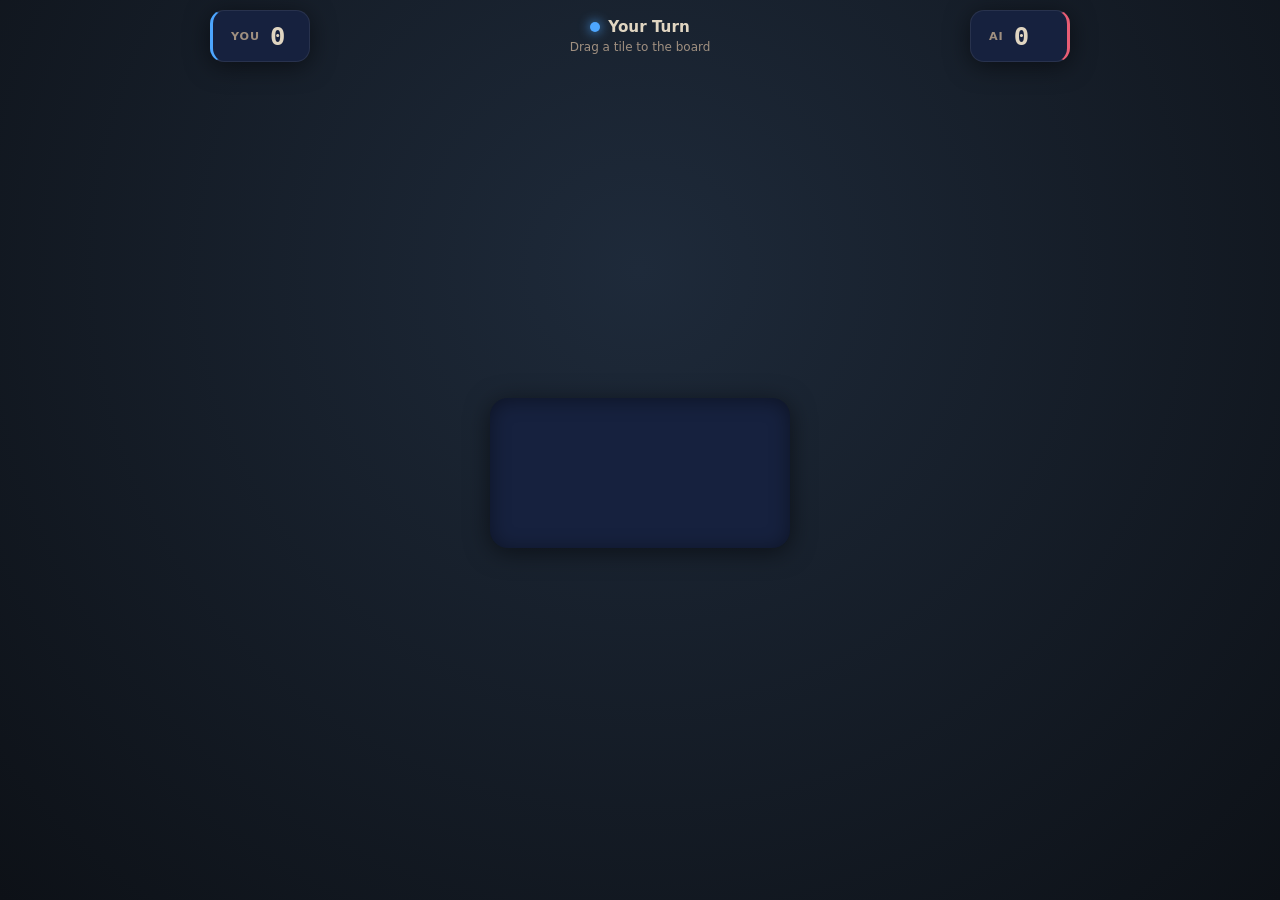
<file: index1.html>
<!DOCTYPE html>
<html lang="en">
<head>
    <meta charset="UTF-8">
    <meta name="viewport" content="width=device-width, initial-scale=1.0">
    <title>Dominoes - Polished Edition</title>
    <style>
        :root {
            --bg: #1a1a2e;
            --surface: #16213e;
            --surface-light: #1a2740;
            --gold: #d4a574;
            --gold-light: #e8c9a0;
            --text: #e0d5c1;
            --text-dim: #a09080;
            --accent: #e8b44f;
            --accent-glow: #f0c870;
            --danger: #c0392b;
            --player-color: #4da6ff;
            --ai-color: #e85d75;
            --highlight: #5dfc8e;
            --shadow: 0 4px 24px rgba(0, 0, 0, 0.5);
            --tile-bg: #f5efe0;
            --tile-border: #c4a882;
            --tile-pip: #2c1810;
            --tile-divider: #b8956e;
        }

        * {
            margin: 0;
            padding: 0;
            box-sizing: border-box;
        }

        body {
            background: var(--bg);
            background-image:
                radial-gradient(ellipse at 50% 30%, #1e2a3a 0%, #0d1117 100%);
            font-family: 'Segoe UI', 'Inter', system-ui, -apple-system, sans-serif;
            display: flex;
            flex-direction: column;
            align-items: center;
            justify-content: center;
            height: 100vh;
            height: 100dvh;
            overflow: hidden;
            user-select: none;
            -webkit-user-select: none;
            -webkit-tap-highlight-color: transparent;
            touch-action: manipulation;
            padding: 0;
            margin: 0;
        }

        /* ── HEADER / TOPBAR ── */
        .header {
            width: 100%;
            max-width: 900px;
            display: flex;
            align-items: center;
            justify-content: space-between;
            padding: 10px 20px;
            gap: 16px;
            flex-shrink: 0;
            z-index: 10;
        }
        .header .score-block {
            display: flex;
            align-items: center;
            gap: 10px;
            background: var(--surface);
            border: 1px solid rgba(255, 255, 255, 0.08);
            border-radius: 14px;
            padding: 10px 18px;
            box-shadow: var(--shadow);
            min-width: 100px;
            transition: box-shadow 0.4s, border-color 0.4s;
        }
        .header .score-block.player-block {
            border-left: 3px solid var(--player-color);
        }
        .header .score-block.ai-block {
            border-right: 3px solid var(--ai-color);
        }
        .header .score-block .label {
            font-size: 0.7rem;
            text-transform: uppercase;
            letter-spacing: 0.08em;
            color: var(--text-dim);
            font-weight: 600;
        }
        .header .score-block .score {
            font-size: 1.6rem;
            font-weight: 700;
            color: var(--text);
            font-variant-numeric: tabular-nums;
            font-family: 'SF Mono', 'Cascadia Code', 'Consolas', monospace;
            transition: color 0.5s, transform 0.3s;
        }
        .header .score-block .score.flash {
            color: var(--accent-glow);
            transform: scale(1.2);
            animation: scoreFlash 0.6s ease-out;
        }
        @keyframes scoreFlash {
            0%,
            100% {
                transform: scale(1);
            }
            50% {
                transform: scale(1.35);
            }
        }

        .header .center-info {
            display: flex;
            flex-direction: column;
            align-items: center;
            gap: 4px;
            flex: 1;
            min-width: 0;
        }
        #turnIndicator {
            display: flex;
            align-items: center;
            gap: 8px;
            font-weight: 700;
            font-size: 0.95rem;
            color: var(--text);
            white-space: nowrap;
            transition: color 0.3s;
        }
        #turnIndicator .dot {
            width: 10px;
            height: 10px;
            border-radius: 50%;
            display: inline-block;
            flex-shrink: 0;
            animation: pulseDot 1.6s ease-in-out infinite;
            box-shadow: 0 0 12px currentColor;
        }
        #turnIndicator.player-turn .dot {
            background: var(--player-color);
            color: var(--player-color);
        }
        #turnIndicator.ai-turn .dot {
            background: var(--ai-color);
            color: var(--ai-color);
        }
        @keyframes pulseDot {
            0%,
            100% {
                box-shadow: 0 0 8px currentColor;
            }
            50% {
                box-shadow: 0 0 22px currentColor, 0 0 40px currentColor;
            }
        }
        #statusText {
            font-size: 0.75rem;
            color: var(--text-dim);
            font-weight: 500;
            text-align: center;
            transition: color 0.4s;
            white-space: nowrap;
            overflow: hidden;
            text-overflow: ellipsis;
            max-width: 100%;
        }
        #statusText.highlight {
            color: var(--accent);
            font-weight: 600;
        }

        /* ── CANVAS AREA ── */
        .canvas-container {
            flex: 1;
            width: 100%;
            max-width: 900px;
            min-height: 0;
            position: relative;
            display: flex;
            align-items: center;
            justify-content: center;
            padding: 0 10px;
        }
        canvas {
            display: block;
            border-radius: 18px;
            background: var(--surface);
            box-shadow: inset 0 2px 20px rgba(0, 0, 0, 0.4), var(--shadow);
            cursor: default;
            max-width: 100%;
            max-height: 100%;
            transition: box-shadow 0.5s;
        }
        canvas.drop-zone-active {
            box-shadow: inset 0 2px 20px rgba(0, 0, 0, 0.4), 0 0 40px rgba(93, 252, 142, 0.25);
        }

        /* ── PLAYER HAND ── */
        .player-hand {
            display: flex;
            align-items: center;
            justify-content: center;
            gap: 6px;
            padding: 10px 16px 16px;
            flex-shrink: 0;
            flex-wrap: wrap;
            max-width: 100%;
            z-index: 10;
        }
        .domino-tile {
            width: 56px;
            height: 100px;
            background: var(--tile-bg);
            background-image: linear-gradient(160deg, #faf5ea 0%, #efe4d0 100%);
            border: 2px solid var(--tile-border);
            border-radius: 8px;
            cursor: grab;
            display: flex;
            flex-direction: column;
            align-items: center;
            justify-content: center;
            position: relative;
            box-shadow: 0 3px 10px rgba(0, 0, 0, 0.35), 0 1px 2px rgba(0, 0, 0, 0.2);
            transition: transform 0.2s cubic-bezier(0.22, 0.61, 0.36, 1),
                box-shadow 0.2s, border-color 0.3s;
            will-change: transform;
            touch-action: none;
        }
        .domino-tile:hover {
            transform: translateY(-6px) scale(1.04);
            box-shadow: 0 10px 25px rgba(0, 0, 0, 0.45), 0 2px 4px rgba(0, 0, 0, 0.25);
            border-color: var(--gold-light);
            z-index: 20;
        }
        .domino-tile:active {
            cursor: grabbing;
        }
        .domino-tile.dragging {
            opacity: 0.5;
            transform: scale(0.9);
            pointer-events: none;
        }
        .domino-tile .tile-half {
            flex: 1;
            display: flex;
            align-items: center;
            justify-content: center;
            font-size: 1.3rem;
            font-weight: 700;
            color: var(--tile-pip);
            width: 100%;
            position: relative;
            font-family: 'Georgia', 'Times New Roman', serif;
        }
        .domino-tile .tile-divider {
            width: 80%;
            height: 2px;
            background: var(--tile-divider);
            border-radius: 1px;
            flex-shrink: 0;
        }
        .domino-tile.playable {
            border-color: var(--highlight);
            animation: playableGlow 2s ease-in-out infinite;
        }
        @keyframes playableGlow {
            0%,
            100% {
                box-shadow: 0 3px 10px rgba(0, 0, 0, 0.35), 0 0 8px rgba(93, 252, 142, 0.3);
            }
            50% {
                box-shadow: 0 6px 18px rgba(0, 0, 0, 0.35), 0 0 20px rgba(93, 252, 142, 0.55);
            }
        }

        /* ── GHOST TILE ── */
        .ghost-tile {
            position: fixed;
            pointer-events: none;
            z-index: 1000;
            width: 50px;
            height: 88px;
            background: var(--tile-bg);
            border: 2px dashed var(--accent);
            border-radius: 8px;
            opacity: 0.85;
            display: flex;
            flex-direction: column;
            align-items: center;
            justify-content: center;
            box-shadow: 0 8px 30px rgba(0, 0, 0, 0.5);
            transform: translate(-50%, -50%) rotate(-3deg);
            transition: opacity 0.15s;
        }
        .ghost-tile .tile-half {
            flex: 1;
            display: flex;
            align-items: center;
            justify-content: center;
            font-size: 1.1rem;
            font-weight: 700;
            color: var(--tile-pip);
            width: 100%;
            font-family: 'Georgia', 'Times New Roman', serif;
        }
        .ghost-tile .tile-divider {
            width: 75%;
            height: 1.5px;
            background: var(--tile-divider);
            flex-shrink: 0;
        }

        /* ── RESPONSIVE ── */
        @media (max-width: 600px) {
            .header {
                padding: 8px 10px;
                gap: 8px;
            }
            .header .score-block {
                padding: 6px 12px;
                border-radius: 10px;
                min-width: 70px;
            }
            .header .score-block .score {
                font-size: 1.2rem;
            }
            .header .score-block .label {
                font-size: 0.6rem;
            }
            #turnIndicator {
                font-size: 0.78rem;
                gap: 4px;
            }
            #statusText {
                font-size: 0.65rem;
            }
            .domino-tile {
                width: 40px;
                height: 72px;
                border-radius: 6px;
            }
            .domino-tile .tile-half {
                font-size: 1rem;
            }
            .player-hand {
                gap: 3px;
                padding: 6px 8px 12px;
            }
            .ghost-tile {
                width: 38px;
                height: 66px;
            }
        }
    </style>
</head>
<body>

    <!-- ── HEADER ── -->
    <div class="header">
        <div class="score-block player-block">
            <span class="label">You</span>
            <span class="score" id="playerScore">0</span>
        </div>
        <div class="center-info">
            <div id="turnIndicator" class="player-turn">
                <span class="dot"></span> <span id="turnLabel">Your Turn</span>
            </div>
            <div id="statusText">Drag a tile to the board</div>
        </div>
        <div class="score-block ai-block">
            <span class="label">AI</span>
            <span class="score" id="aiScore">0</span>
        </div>
    </div>

    <!-- ── CANVAS ── -->
    <div class="canvas-container" id="canvasContainer">
        <canvas id="boardCanvas"></canvas>
    </div>

    <!-- ── PLAYER HAND ── -->
    <div class="player-hand" id="playerHand"></div>

    <!-- ── GHOST TILE (for drag) ── -->
    <div class="ghost-tile" id="ghostTile" style="display:none;">
        <div class="tile-half" id="ghostTop">0</div>
        <div class="tile-divider"></div>
        <div class="tile-half" id="ghostBottom">0</div>
    </div>

    <script>
        (function() {
            // ──────────────────────────────────────────────
            // CONSTANTS & CONFIG
            // ──────────────────────────────────────────────
            const TILE_WIDTH = 76;
            const TILE_HEIGHT = 40;
            const TILE_GAP = 3;
            const TILE_RADIUS = 6;
            const MAX_SCALE = 1.15;
            const MIN_SCALE = 0.35;
            const PADDING = 60;
            const TARGET_SCORE = 100;
            const LERP_SPEED = 0.14;
            const ANIMATION_DURATION = 380; // ms for tile settle animation
            const AI_THINK_DELAY = 600; // ms before AI plays

            // ──────────────────────────────────────────────
            // DOM REFERENCES
            // ──────────────────────────────────────────────
            const canvas = document.getElementById('boardCanvas');
            const ctx = canvas.getContext('2d');
            const canvasContainer = document.getElementById('canvasContainer');
            const playerHandEl = document.getElementById('playerHand');
            const ghostTileEl = document.getElementById('ghostTile');
            const ghostTopEl = document.getElementById('ghostTop');
            const ghostBottomEl = document.getElementById('ghostBottom');
            const turnIndicator = document.getElementById('turnIndicator');
            const turnLabel = document.getElementById('turnLabel');
            const statusText = document.getElementById('statusText');
            const playerScoreEl = document.getElementById('playerScore');
            const aiScoreEl = document.getElementById('aiScore');

            // ──────────────────────────────────────────────
            // GAME STATE (Engine)
            // ──────────────────────────────────────────────
            const state = {
                allTiles: [], // Master set of 28 tiles (objects with id, top, bottom)
                boneyard: [], // Remaining draw pile
                playerHand: [], // Array of tile objects
                aiHand: [], // Array of tile objects
                train: [], // Array of { tile, leftNum, rightNum }  (left-to-right order)
                trainLeftNum: null, // The open number on the far left
                trainRightNum: null, // The open number on the far right
                currentTurn: 'player', // 'player' | 'ai'
                playerScore: 0,
                aiScore: 0,
                roundOver: false,
                gameOver: false,
                winner: null,
                firstMove: true,
                consecutivePasses: 0,
                roundNumber: 1,
            };

            // ──────────────────────────────────────────────
            // ANIMATION STATE
            // ──────────────────────────────────────────────
            const animState = {
                targetScale: MAX_SCALE,
                currentScale: MAX_SCALE,
                targetOffsetX: 0,
                currentOffsetX: 0,
                targetOffsetY: 0,
                currentOffsetY: 0,
                settlingTiles: [], // { tile data, startX, startY, targetX, targetY, startTime, duration }
                particles: [],
                dropZoneHighlight: null, // 'left' | 'right' | null
                highlightAlpha: 0,
                targetHighlightAlpha: 0,
                scoreFlashPlayer: false,
                scoreFlashAI: false,
                scoreFlashStart: 0,
            };

            // ──────────────────────────────────────────────
            // DRAG STATE
            // ──────────────────────────────────────────────
            const dragState = {
                active: false,
                tile: null,
                tileIndex: -1,
                startX: 0,
                startY: 0,
                currentX: 0,
                currentY: 0,
                origRect: null,
            };

            // ──────────────────────────────────────────────
            // HELPER: Create full domino set (double-6)
            // ──────────────────────────────────────────────
            function createFullSet() {
                const tiles = [];
                let id = 0;
                for (let top = 0; top <= 6; top++) {
                    for (let bottom = top; bottom <= 6; bottom++) {
                        tiles.push({ id, top, bottom });
                        id++;
                    }
                }
                return tiles;
            }

            // ──────────────────────────────────────────────
            // HELPER: Shuffle array (Fisher-Yates)
            // ──────────────────────────────────────────────
            function shuffle(arr) {
                const a = [...arr];
                for (let i = a.length - 1; i > 0; i--) {
                    const j = Math.floor(Math.random() * (i + 1));
                    [a[i], a[j]] = [a[j], a[i]];
                }
                return a;
            }

            // ──────────────────────────────────────────────
            // HELPER: Get all unique numbers on a tile
            // ──────────────────────────────────────────────
            function tileNumbers(tile) {
                return [tile.top, tile.bottom];
            }

            // ──────────────────────────────────────────────
            // HELPER: Check if tile can match a number
            // ──────────────────────────────────────────────
            function tileMatches(tile, num) {
                return tile.top === num || tile.bottom === num;
            }

            // ──────────────────────────────────────────────
            // HELPER: Get the other number on a tile
            // ──────────────────────────────────────────────
            function otherNum(tile, matchedNum) {
                return tile.top === matchedNum ? tile.bottom : tile.top;
            }

            // ──────────────────────────────────────────────
            // HELPER: Tile pip sum
            // ──────────────────────────────────────────────
            function tileSum(tile) {
                return tile.top + tile.bottom;
            }

            // ──────────────────────────────────────────────
            // GAME: Initialize / reset round
            // ──────────────────────────────────────────────
            function initRound() {
                const fullSet = createFullSet();
                const shuffled = shuffle(fullSet);
                state.playerHand = shuffled.slice(0, 7);
                state.aiHand = shuffled.slice(7, 14);
                state.boneyard = shuffled.slice(14);
                state.train = [];
                state.trainLeftNum = null;
                state.trainRightNum = null;
                state.roundOver = false;
                state.firstMove = true;
                state.consecutivePasses = 0;
                state.winner = null;
                animState.settlingTiles = [];
                animState.particles = [];
                animState.dropZoneHighlight = null;
                animState.highlightAlpha = 0;
                animState.targetHighlightAlpha = 0;
                animState.targetScale = MAX_SCALE;
                animState.currentScale = MAX_SCALE;
                animState.targetOffsetX = 0;
                animState.currentOffsetX = 0;
                animState.targetOffsetY = 0;
                animState.currentOffsetY = 0;
                dragState.active = false;
                dragState.tile = null;
                ghostTileEl.style.display = 'none';

                // Determine first player: highest double, or alternate
                const playerDoubles = state.playerHand.filter(t => t.top === t.bottom).sort((a, b) =>
                    b.top - a.top);
                const aiDoubles = state.aiHand.filter(t => t.top === t.bottom).sort((a, b) => b.top - a.top);
                const playerBest = playerDoubles.length > 0 ? playerDoubles[0].top : -1;
                const aiBest = aiDoubles.length > 0 ? aiDoubles[0].top : -1;

                if (playerBest > aiBest) {
                    state.currentTurn = 'player';
                } else if (aiBest > playerBest) {
                    state.currentTurn = 'ai';
                } else {
                    // Alternate based on round
                    state.currentTurn = state.roundNumber % 2 === 1 ? 'player' : 'ai';
                }

                updateUI();
                renderBoard();

                if (state.currentTurn === 'ai') {
                    scheduleAIMove();
                }
            }

            // ──────────────────────────────────────────────
            // GAME: Find playable tiles for a hand
            // ──────────────────────────────────────────────
            function getPlayableTiles(hand) {
                if (state.firstMove) return [...hand]; // Any tile can be played first
                const playable = [];
                for (const tile of hand) {
                    const canLeft = tileMatches(tile, state.trainLeftNum);
                    const canRight = tileMatches(tile, state.trainRightNum);
                    if (canLeft || canRight) {
                        playable.push({
                            tile,
                            canLeft,
                            canRight,
                        });
                    }
                }
                return playable;
            }

            // ──────────────────────────────────────────────
            // GAME: Place a tile on the train
            // ──────────────────────────────────────────────
            function placeTile(tile, side) {
                // side: 'left' or 'right'
                if (state.firstMove) {
                    // First tile of the round
                    state.train.push({
                        tile,
                        leftNum: tile.top,
                        rightNum: tile.bottom,
                    });
                    state.trainLeftNum = tile.top;
                    state.trainRightNum = tile.bottom;
                    state.firstMove = false;
                } else if (side === 'left') {
                    const matchNum = state.trainLeftNum;
                    const newOuterNum = otherNum(tile, matchNum);
                    state.train.unshift({
                        tile,
                        leftNum: newOuterNum,
                        rightNum: matchNum,
                    });
                    state.trainLeftNum = newOuterNum;
                } else {
                    // right
                    const matchNum = state.trainRightNum;
                    const newOuterNum = otherNum(tile, matchNum);
                    state.train.push({
                        tile,
                        leftNum: matchNum,
                        rightNum: newOuterNum,
                    });
                    state.trainRightNum = newOuterNum;
                }
                state.consecutivePasses = 0;
            }

            // ──────────────────────────────────────────────
            // GAME: Remove tile from hand
            // ──────────────────────────────────────────────
            function removeFromHand(hand, tileId) {
                const idx = hand.findIndex(t => t.id === tileId);
                if (idx >= 0) return hand.splice(idx, 1)[0];
                return null;
            }

            // ──────────────────────────────────────────────
            // GAME: Check round end
            // ──────────────────────────────────────────────
            function checkRoundEnd() {
                if (state.playerHand.length === 0) {
                    endRound('player');
                    return true;
                }
                if (state.aiHand.length === 0) {
                    endRound('ai');
                    return true;
                }
                if (state.boneyard.length === 0 && state.consecutivePasses >= 2) {
                    // Both players stuck, compare pip counts
                    const playerPips = state.playerHand.reduce((s, t) => s + tileSum(t), 0);
                    const aiPips = state.aiHand.reduce((s, t) => s + tileSum(t), 0);
                    if (playerPips < aiPips) endRound('player');
                    else if (aiPips < playerPips) endRound('ai');
                    else endRound('tie');
                    return true;
                }
                return false;
            }

            // ──────────────────────────────────────────────
            // GAME: End round
            // ──────────────────────────────────────────────
            function endRound(winner) {
                state.roundOver = true;
                state.winner = winner;
                let points = 0;
                if (winner === 'player') {
                    points = state.aiHand.reduce((s, t) => s + tileSum(t), 0);
                    state.playerScore += points;
                    animState.scoreFlashPlayer = true;
                    animState.scoreFlashStart = performance.now();
                } else if (winner === 'ai') {
                    points = state.playerHand.reduce((s, t) => s + tileSum(t), 0);
                    state.aiScore += points;
                    animState.scoreFlashAI = true;
                    animState.scoreFlashStart = performance.now();
                }
                // Spawn particles
                spawnParticles(winner, points);
                if (state.playerScore >= TARGET_SCORE || state.aiScore >= TARGET_SCORE) {
                    state.gameOver = true;
                }
                updateUI();
                renderBoard();
            }

            // ──────────────────────────────────────────────
            // GAME: Draw tile for a player
            // ──────────────────────────────────────────────
            function drawTile(hand) {
                if (state.boneyard.length === 0) return null;
                const tile = state.boneyard.pop();
                hand.push(tile);
                return tile;
            }

            // ──────────────────────────────────────────────
            // GAME: Player attempts to play a tile
            // ──────────────────────────────────────────────
            function playerPlayTile(tileId, side) {
                if (state.roundOver || state.gameOver) return false;
                if (state.currentTurn !== 'player') return false;
                const tile = state.playerHand.find(t => t.id === tileId);
                if (!tile) return false;

                const playable = getPlayableTiles(state.playerHand);
                const match = playable.find(p => p.tile.id === tileId);
                if (!match) return false;

                if (state.firstMove) {
                    if (side !== 'right' && side !== 'left') side = 'right';
                } else {
                    if (side === 'left' && !match.canLeft) return false;
                    if (side === 'right' && !match.canRight) return false;
                    if (!match.canLeft && side === 'left') side = 'right';
                    if (!match.canRight && side === 'right') side = 'left';
                }

                removeFromHand(state.playerHand, tileId);
                placeTile(tile, side);
                addSettlingAnimation(tile, side);
                updateUI();
                renderBoard();

                if (!checkRoundEnd()) {
                    state.currentTurn = 'ai';
                    updateUI();
                    renderBoard();
                    scheduleAIMove();
                }
                return true;
            }

            // ──────────────────────────────────────────────
            // GAME: Player draws from boneyard
            // ──────────────────────────────────────────────
            function playerDraw() {
                if (state.roundOver || state.gameOver) return;
                if (state.currentTurn !== 'player') return;
                const playableBefore = getPlayableTiles(state.playerHand);
                if (playableBefore.length > 0 && !state.firstMove) return; // Don't draw if can play

                if (state.boneyard.length === 0) {
                    state.consecutivePasses++;
                    state.currentTurn = 'ai';
                    updateUI();
                    renderBoard();
                    if (!checkRoundEnd()) scheduleAIMove();
                    return;
                }

                const drawn = drawTile(state.playerHand);
                updateUI();
                renderBoard();

                if (drawn) {
                    const playableAfter = getPlayableTiles(state.playerHand);
                    if (playableAfter.length === 0 && !state.firstMove) {
                        // Still can't play after drawing
                        if (state.boneyard.length === 0) {
                            state.consecutivePasses++;
                            state.currentTurn = 'ai';
                            updateUI();
                            renderBoard();
                            if (!checkRoundEnd()) scheduleAIMove();
                        } else {
                            // Auto-draw again after brief delay
                            setTimeout(() => playerDraw(), 400);
                        }
                    } else {
                        // Can now play; stay player's turn
                        updateUI();
                        renderBoard();
                    }
                }
            }

            // ──────────────────────────────────────────────
            // ANIMATION: Add settling animation for tile
            // ──────────────────────────────────────────────
            function addSettlingAnimation(tile, side) {
                const idx = state.train.findIndex(t => t.tile.id === tile.id);
                if (idx < 0) return;
                // Calculate target world position
                let targetWorldX;
                if (idx === 0 && state.train.length === 1) {
                    targetWorldX = 0;
                } else if (side === 'left') {
                    targetWorldX = -(state.train.length - 1) * (TILE_WIDTH + TILE_GAP) / 2;
                    // Actually need to recalculate all positions... simplify:
                    targetWorldX = getTileWorldX(0);
                } else {
                    targetWorldX = getTileWorldX(state.train.length - 1);
                }
                const targetWorldY = 0;
                const startWorldX = side === 'left' ? targetWorldX - 120 : targetWorldX + 120;
                const startWorldY = targetWorldY - 50;

                animState.settlingTiles.push({
                    tileId: tile.id,
                    startX: startWorldX,
                    startY: startWorldY,
                    targetX: targetWorldX,
                    targetY: targetWorldY,
                    startTime: performance.now(),
                    duration: ANIMATION_DURATION,
                });
            }

            function getTileWorldX(index) {
                const totalWidth = state.train.length * TILE_WIDTH + (state.train.length - 1) * TILE_GAP;
                const startX = -totalWidth / 2;
                return startX + index * (TILE_WIDTH + TILE_GAP);
            }

            // ──────────────────────────────────────────────
            // PARTICLES
            // ──────────────────────────────────────────────
            function spawnParticles(winner, points) {
                const count = Math.min(60, 20 + points);
                const colors = winner === 'player' ?
                    ['#4da6ff', '#7cc0ff', '#a0d4ff', '#ffdd57', '#ffffff'] :
                    winner === 'ai' ?
                    ['#e85d75', '#ff7b93', '#ffa0b4', '#ffdd57', '#ffffff'] :
                    ['#c0c0c0', '#e0e0e0', '#ffffff'];
                for (let i = 0; i < count; i++) {
                    const angle = Math.random() * Math.PI * 2;
                    const speed = 60 + Math.random() * 250;
                    animState.particles.push({
                        x: 0,
                        y: 0,
                        vx: Math.cos(angle) * speed,
                        vy: Math.sin(angle) * speed - 80,
                        life: 1,
                        decay: 0.6 + Math.random() * 1.2,
                        color: colors[Math.floor(Math.random() * colors.length)],
                        size: 2 + Math.random() * 5,
                    });
                }
            }

            function updateParticles(dt) {
                for (let i = animState.particles.length - 1; i >= 0; i--) {
                    const p = animState.particles[i];
                    p.x += p.vx * dt;
                    p.y += p.vy * dt;
                    p.vy += 120 * dt; // gravity
                    p.life -= p.decay * dt;
                    if (p.life <= 0) animState.particles.splice(i, 1);
                }
            }

            function renderParticles(ctx, scale, offsetX, offsetY) {
                for (const p of animState.particles) {
                    const alpha = Math.max(0, p.life);
                    const sx = p.x * scale + offsetX;
                    const sy = p.y * scale + offsetY;
                    ctx.save();
                    ctx.globalAlpha = alpha;
                    ctx.fillStyle = p.color;
                    ctx.shadowColor = p.color;
                    ctx.shadowBlur = 8;
                    ctx.beginPath();
                    ctx.arc(sx, sy, p.size * scale, 0, Math.PI * 2);
                    ctx.fill();
                    ctx.restore();
                }
            }

            // ──────────────────────────────────────────────
            // AI: Advanced Heuristic (Expectiminimax-lite)
            // ──────────────────────────────────────────────
            function getAIMove() {
                const playable = getPlayableTiles(state.aiHand);
                if (playable.length === 0) return null;

                if (state.firstMove) {
                    // Play highest double if available, else highest sum tile
                    const doubles = playable.filter(p => p.tile.top === p.tile.bottom);
                    if (doubles.length > 0) {
                        doubles.sort((a, b) => b.tile.top - a.tile.top);
                        return { tile: doubles[0].tile, side: 'right' };
                    }
                    playable.sort((a, b) => tileSum(b.tile) - tileSum(a.tile));
                    return { tile: playable[0].tile, side: 'right' };
                }

                // Build probability estimate of opponent's hand
                const allRemainingUnknown = [...state.boneyard, ...state.playerHand];
                const totalUnknown = allRemainingUnknown.length;
                const numProb = [0, 0, 0, 0, 0, 0, 0]; // probability weight for each number 0-6
                for (const t of allRemainingUnknown) {
                    numProb[t.top]++;
                    numProb[t.bottom]++;
                }
                for (let i = 0; i <= 6; i++) {
                    numProb[i] = totalUnknown > 0 ? numProb[i] / (totalUnknown * 2) : 0;
                }

                // Score each possible move
                const scoredMoves = [];
                for (const move of playable) {
                    const sides = [];
                    if (move.canLeft && !state.firstMove) sides.push('left');
                    if (move.canRight && !state.firstMove) sides.push('right');
                    if (state.firstMove) sides.push('right');

                    for (const side of sides) {
                        let score = 0;

                        // Simulate the move
                        const simTrainLeft = side === 'left' ?
                            otherNum(move.tile, state.trainLeftNum) : state.trainLeftNum;
                        const simTrainRight = side === 'right' ?
                            otherNum(move.tile, state.trainRightNum) : state.trainRightNum;
                        const newOpenNums = [simTrainLeft, simTrainRight];

                        // 1. Shed high pip count (weight: higher when near endgame)
                        const endgameFactor = state.aiHand.length <= 3 ? 2.5 : 1.0;
                        score += tileSum(move.tile) * endgameFactor * 1.8;

                        // 2. Block opponent: penalize leaving numbers opponent likely has
                        let blockScore = 0;
                        for (const openNum of newOpenNums) {
                            blockScore += (1 - numProb[openNum]) * 15;
                        }
                        score += blockScore;

                        // 3. Flexibility: prefer keeping diverse numbers in hand
                        const remainingHand = state.aiHand.filter(t => t.id !== move.tile.id);
                        const uniqueNums = new Set();
                        for (const t of remainingHand) {
                            uniqueNums.add(t.top);
                            uniqueNums.add(t.bottom);
                        }
                        score += uniqueNums.size * 3;

                        // 4. Doubles are slightly riskier (reduce opponent's options less)
                        if (move.tile.top === move.tile.bottom) {
                            score -= 4;
                        }

                        // 5. If this move would leave the opponent with few options, bonus
                        const opponentPlayableEstimate = state.playerHand.filter(pt => {
                            return newOpenNums.some(n => tileMatches(pt, n));
                        }).length;
                        score -= opponentPlayableEstimate * 5; // Fewer opponent options = better

                        // 6. Near-win bonus
                        if (remainingHand.length === 0) score += 1000;

                        scoredMoves.push({ tile: move.tile, side, score });
                    }
                }

                scoredMoves.sort((a, b) => b.score - a.score);
                // Add slight randomness among top choices
                const topScore = scoredMoves[0].score;
                const topMoves = scoredMoves.filter(m => m.score >= topScore - 8);
                const chosen = topMoves[Math.floor(Math.random() * topMoves.length)];
                return { tile: chosen.tile, side: chosen.side };
            }

            function scheduleAIMove() {
                if (state.roundOver || state.gameOver) return;
                if (state.currentTurn !== 'ai') return;
                updateUI();
                renderBoard();

                setTimeout(() => {
                    if (state.roundOver || state.gameOver) return;
                    const playable = getPlayableTiles(state.aiHand);

                    if (playable.length === 0 && !state.firstMove) {
                        // AI must draw
                        if (state.boneyard.length > 0) {
                            const drawn = drawTile(state.aiHand);
                            updateUI();
                            renderBoard();
                            // Check again after drawing
                            setTimeout(() => {
                                const playableAfter = getPlayableTiles(state.aiHand);
                                if (playableAfter.length === 0 && !state.firstMove) {
                                    if (state.boneyard.length === 0) {
                                        state.consecutivePasses++;
                                        state.currentTurn = 'player';
                                        updateUI();
                                        renderBoard();
                                        checkRoundEnd();
                                    } else {
                                        // Keep drawing
                                        scheduleAIMove();
                                    }
                                } else {
                                    scheduleAIMove();
                                }
                            }, 350);
                        } else {
                            state.consecutivePasses++;
                            state.currentTurn = 'player';
                            updateUI();
                            renderBoard();
                            checkRoundEnd();
                        }
                        return;
                    }

                    const aiMove = getAIMove();
                    if (!aiMove) {
                        state.consecutivePasses++;
                        state.currentTurn = 'player';
                        updateUI();
                        renderBoard();
                        checkRoundEnd();
                        return;
                    }

                    removeFromHand(state.aiHand, aiMove.tile.id);
                    placeTile(aiMove.tile, aiMove.side);
                    addSettlingAnimation(aiMove.tile, aiMove.side);
                    updateUI();
                    renderBoard();

                    if (!checkRoundEnd()) {
                        state.currentTurn = 'player';
                        updateUI();
                        renderBoard();
                        // Check if player can play; if not, auto-draw
                        const playerPlayable = getPlayableTiles(state.playerHand);
                        if (playerPlayable.length === 0 && !state.firstMove && state.boneyard.length >
                            0) {
                            setTimeout(() => playerDraw(), 500);
                        }
                    }
                }, AI_THINK_DELAY);
            }

            // ──────────────────────────────────────────────
            // UI: Update all UI elements
            // ──────────────────────────────────────────────
            function updateUI() {
                // Scores
                playerScoreEl.textContent = state.playerScore;
                aiScoreEl.textContent = state.aiScore;

                if (animState.scoreFlashPlayer) {
                    playerScoreEl.classList.add('flash');
                    setTimeout(() => playerScoreEl.classList.remove('flash'), 600);
                    animState.scoreFlashPlayer = false;
                }
                if (animState.scoreFlashAI) {
                    aiScoreEl.classList.add('flash');
                    setTimeout(() => aiScoreEl.classList.remove('flash'), 600);
                    animState.scoreFlashAI = false;
                }

                // Turn indicator
                if (state.gameOver) {
                    turnIndicator.className = state.winner === 'player' ? 'player-turn' : 'ai-turn';
                    turnLabel.textContent = state.winner === 'player' ? 'You Win! 🎉' :
                        state.winner === 'ai' ? 'AI Wins!' : 'Tie!';
                    statusText.textContent = state.playerScore >= TARGET_SCORE ?
                        'Game over - you reached 100!' :
                        state.aiScore >= TARGET_SCORE ? 'Game over - AI reached 100!' :
                        'Round over';
                    statusText.classList.add('highlight');
                } else if (state.roundOver) {
                    turnIndicator.className = state.winner === 'player' ? 'player-turn' : 'ai-turn';
                    turnLabel.textContent = state.winner === 'player' ? 'Round Won! 🎉' :
                        state.winner === 'ai' ? 'AI Won Round' : 'Tie Round';
                    statusText.textContent = 'Starting new round soon...';
                    statusText.classList.add('highlight');
                } else if (state.currentTurn === 'player') {
                    turnIndicator.className = 'player-turn';
                    turnLabel.textContent = 'Your Turn';
                    const playable = getPlayableTiles(state.playerHand);
                    if (state.firstMove) {
                        statusText.textContent = 'Play any tile to start';
                    } else if (playable.length === 0) {
                        statusText.textContent = state.boneyard.length > 0 ?
                            'No playable tiles — drawing...' : 'No moves — passing';
                    } else {
                        statusText.textContent = 'Drag a tile to the left or right end';
                    }
                    statusText.classList.remove('highlight');
                } else {
                    turnIndicator.className = 'ai-turn';
                    turnLabel.textContent = 'AI Thinking...';
                    statusText.textContent = 'Please wait';
                    statusText.classList.remove('highlight');
                }

                // Player hand DOM
                renderPlayerHand();
            }

            function renderPlayerHand() {
                playerHandEl.innerHTML = '';
                const playable = getPlayableTiles(state.playerHand);
                const playableIds = new Set(playable.map(p => p.tile.id));

                for (let i = 0; i < state.playerHand.length; i++) {
                    const tile = state.playerHand[i];
                    const el = document.createElement('div');
                    el.className = 'domino-tile';
                    if (playableIds.has(tile.id) && state.currentTurn === 'player' && !state.roundOver && !state
                        .gameOver) {
                        el.classList.add('playable');
                    }
                    el.dataset.tileId = tile.id;
                    el.dataset.index = i;
                    el.innerHTML = `
                <div class="tile-half">${tile.top}</div>
                <div class="tile-divider"></div>
                <div class="tile-half">${tile.bottom}</div>
              `;
                    el.addEventListener('pointerdown', onTilePointerDown);
                    playerHandEl.appendChild(el);
                }
            }

            // ──────────────────────────────────────────────
            // DRAG & DROP HANDLING
            // ──────────────────────────────────────────────
            function onTilePointerDown(e) {
                if (state.roundOver || state.gameOver) return;
                if (state.currentTurn !== 'player') return;
                const tileEl = e.currentTarget;
                const tileId = parseInt(tileEl.dataset.tileId);
                const tileIndex = parseInt(tileEl.dataset.index);
                const tile = state.playerHand.find(t => t.id === tileId);
                if (!tile) return;

                const playable = getPlayableTiles(state.playerHand);
                const match = playable.find(p => p.tile.id === tileId);
                if (!match && !state.firstMove) return; // Can't play this tile
                if (playable.length > 0 && !match && !state.firstMove) return;

                e.preventDefault();
                tileEl.setPointerCapture(e.pointerId);
                const rect = tileEl.getBoundingClientRect();

                dragState.active = true;
                dragState.tile = tile;
                dragState.tileIndex = tileIndex;
                dragState.startX = e.clientX;
                dragState.startY = e.clientY;
                dragState.currentX = e.clientX;
                dragState.currentY = e.clientY;
                dragState.origRect = rect;
                dragState.tileEl = tileEl;

                tileEl.classList.add('dragging');

                // Show ghost
                ghostTileEl.style.display = 'flex';
                ghostTopEl.textContent = tile.top;
                ghostBottomEl.textContent = tile.bottom;
                ghostTileEl.style.left = e.clientX + 'px';
                ghostTileEl.style.top = e.clientY + 'px';
                ghostTileEl.style.opacity = '0.9';

                document.addEventListener('pointermove', onPointerMove);
                document.addEventListener('pointerup', onPointerUp);
                document.addEventListener('pointercancel', onPointerUp);
            }

            function onPointerMove(e) {
                if (!dragState.active) return;
                dragState.currentX = e.clientX;
                dragState.currentY = e.clientY;
                ghostTileEl.style.left = e.clientX + 'px';
                ghostTileEl.style.top = e.clientY + 'px';

                // Check drop zones
                checkDropZones(e.clientX, e.clientY);
                renderBoard();
            }

            function onPointerUp(e) {
                document.removeEventListener('pointermove', onPointerMove);
                document.removeEventListener('pointerup', onPointerUp);
                document.removeEventListener('pointercancel', onPointerUp);

                if (!dragState.active) return;
                const droppedOnZone = animState.dropZoneHighlight;
                const tile = dragState.tile;

                // Clean up drag state
                if (dragState.tileEl) dragState.tileEl.classList.remove('dragging');
                dragState.active = false;
                dragState.tile = null;
                dragState.tileEl = null;
                ghostTileEl.style.display = 'none';
                animState.dropZoneHighlight = null;
                animState.targetHighlightAlpha = 0;

                if (droppedOnZone && tile) {
                    const success = playerPlayTile(tile.id, droppedOnZone);
                    if (!success) {
                        // Invalid drop, do nothing (tile stays)
                    }
                }
                renderBoard();
                updateUI();
            }

            function checkDropZones(clientX, clientY) {
                const canvasRect = canvas.getBounding
</file>
<file: css/styles.css>
/* ============================
   styles.css
   Skeuomorphic luxury dark theme for Dominoes
   ============================ */

/* Theme variables */
:root{
  --bg-dark-1: #050608;
  --bg-dark-2: #0b0f12;
  --felt-1: #072116;
  --felt-2: #0b2a1f;
  --ivory: #fbf7ef;
  --pip-dark: #0b0b0b;
  --metal-gold-1: #d4af37;
  --metal-gold-2: #8b6b2f;
  --muted: #9aa4b2;
  --accent: #ffd166;
  --card-shadow: 0 30px 90px rgba(0,0,0,0.75);
  --ui-radius: 12px;
  --tile-w: 96px;
  --tile-h: 56px;
  --tile-gap: 12px;
  --transition-fast: 180ms cubic-bezier(.2,.9,.3,1);
}

/* Page */
html,body{ height:100%; margin:0; background: linear-gradient(180deg,var(--bg-dark-1), var(--bg-dark-2)); font-family: Inter, system-ui, "Noto Naskh Arabic", Arial; color: #e6eef6; -webkit-font-smoothing:antialiased; -moz-osx-font-smoothing:grayscale; }
.app-wrap{ max-width:1280px; margin:28px auto; padding:22px; }

/* Scoreboard */
.scoreboard{ display:flex; align-items:center; justify-content:space-between; gap:16px; padding:14px; border-radius:14px; background: linear-gradient(180deg, rgba(255,255,255,0.02), rgba(255,255,255,0.01)); border:1px solid rgba(255,255,255,0.03); box-shadow: var(--card-shadow); }
.score-left, .score-right{ display:flex; gap:12px; align-items:center; }
.score-card{ padding:12px 16px; border-radius:10px; background: linear-gradient(180deg, rgba(255,255,255,0.01), rgba(255,255,255,0.00)); min-width:140px; text-align:center; border:1px solid rgba(255,255,255,0.02); }
.score-card h4{ margin:0; color:var(--accent); font-weight:800; font-size:13px; }
.score-card p{ margin:6px 0 0 0; font-weight:900; font-size:20px; color:#f6f7f8; }
.round-number{ font-weight:800; font-size:18px; }

/* Buttons */
.btn{ background:transparent; border:1px solid rgba(255,255,255,0.04); padding:8px 12px; border-radius:10px; color:var(--ivory); font-weight:700; cursor:pointer; transition: transform var(--transition-fast), box-shadow var(--transition-fast); }
.btn:active{ transform: translateY(1px) scale(0.998); }

/* Board wrap and felt */
.board-wrap{ margin-top:18px; border-radius:18px; padding:22px; position:relative; overflow:hidden; border:1px solid rgba(255,255,255,0.02); box-shadow: var(--card-shadow); background: linear-gradient(180deg,#0b0604 0%, #0b0705 100%); }
.board-canvas{ position:relative; width:100%; height:420px; border-radius:12px; margin:0 auto; overflow:hidden; background: linear-gradient(180deg, var(--felt-1), var(--felt-2)); box-shadow: inset 0 6px 30px rgba(0,0,0,0.6); border:1px solid rgba(255,255,255,0.02); }

/* Felt grain overlay (subtle) */
.board-canvas::after{
  content:"";
  position:absolute; inset:0; border-radius:12px; pointer-events:none;
  background-image: url("data:image/svg+xml;utf8,<svg xmlns='http://www.w3.org/2000/svg' width='200' height='200'><defs><filter id='n'><feTurbulence baseFrequency='0.9' numOctaves='1' stitchTiles='stitch'/></filter></defs><rect width='100%' height='100%' filter='url(%23n)' opacity='0.02' fill='%23000000'/></svg>");
  mix-blend-mode:overlay;
  opacity:0.9;
}

/* Placement hints */
.placement-hints{ position:absolute; top:12px; left:12px; display:flex; gap:8px; z-index:20; pointer-events:none; }
.hint-dot{ width:12px; height:12px; border-radius:50%; background: linear-gradient(180deg,var(--accent), #ffd88a); box-shadow: 0 6px 18px rgba(255,209,102,0.12); opacity:0; transform:scale(.6); transition: all var(--transition-fast); }
.hint-dot.show{ opacity:1; transform:scale(1); }

/* Boneyard UI */
.boneyard-ui{ position:absolute; right:18px; top:18px; display:flex; gap:8px; align-items:center; z-index:30; color:var(--muted); }
.bone-stack{ width:72px; height:44px; border-radius:8px; background: linear-gradient(180deg,#0b1220,#071018); border:1px solid rgba(255,255,255,0.03); box-shadow: 0 8px 20px rgba(0,0,0,0.6); display:flex; align-items:center; justify-content:center; color:var(--muted); font-weight:700; font-size:13px; cursor:pointer; user-select:none; }

/* Hand area */
.hand{ position:fixed; left:0; right:0; bottom:0; background: linear-gradient(180deg, rgba(2,6,12,0.6), rgba(2,6,12,0.85)); border-top:1px solid rgba(255,255,255,0.02); padding:14px 18px; display:flex; align-items:center; justify-content:center; gap:12px; z-index:40; }
.hand-inner{ display:flex; gap:12px; align-items:center; justify-content:center; max-width:100%; overflow:auto; padding:6px; }

/* Tile base style (ivory/resin tactile) */
.tile {
  width: var(--tile-w);
  height: var(--tile-h);
  border-radius:10px;
  display:flex;
  align-items:center;
  justify-content:space-between;
  padding:8px;
  gap:8px;
  position:absolute; /* board tiles are absolutely positioned */
  transform-origin:center;
  transition: transform var(--transition-fast), box-shadow var(--transition-fast), left 220ms linear, top 220ms linear;
  background: linear-gradient(180deg, #fffdf6 0%, #f6f1e6 40%, #efe7d6 100%);
  border: 1px solid rgba(0,0,0,0.08);
  box-shadow:
    0 18px 40px rgba(2,6,12,0.6),
    0 6px 18px rgba(2,6,12,0.45),
    inset 0 2px 8px rgba(255,255,255,0.6),
    inset 0 -8px 18px rgba(0,0,0,0.06);
  color: var(--pip-dark);
  user-select:none;
  -webkit-user-select:none;
  will-change: transform, left, top;
}

/* tile halves and divider */
.tile .half{ flex:1; display:flex; align-items:center; justify-content:center; gap:6px; height:100%; }
.tile .divider{
  width:4px; height:80%; border-radius:4px; display:flex; align-items:center; justify-content:center;
  background: linear-gradient(180deg, rgba(0,0,0,0.12), rgba(255,255,255,0.06));
  box-shadow: inset 0 1px 0 rgba(255,255,255,0.02);
}

/* metallic stud */
.tile .stud{
  width:10px; height:10px; border-radius:50%;
  background: radial-gradient(circle at 30% 25%, #fff9e6 0%, var(--metal-gold-1) 20%, var(--metal-gold-2) 60%, #3b2a12 100%);
  box-shadow: 0 2px 6px rgba(0,0,0,0.6), inset 0 1px 0 rgba(255,255,255,0.6);
}

/* pips: engraved look */
.tile .pip{
  width:10px; height:10px; border-radius:50%;
  background:
    radial-gradient(circle at 35% 30%, rgba(255,255,255,0.9), rgba(255,255,255,0.6) 6%, rgba(0,0,0,0.05) 7%),
    radial-gradient(circle at 50% 60%, rgba(0,0,0,0.6), rgba(0,0,0,0.4) 40%, rgba(0,0,0,0.2) 60%),
    linear-gradient(180deg, rgba(0,0,0,0.05), rgba(0,0,0,0.12));
  box-shadow:
    inset 0 2px 6px rgba(255,255,255,0.08),
    inset 0 -6px 10px rgba(0,0,0,0.45),
    0 2px 6px rgba(0,0,0,0.25);
  transform: translateZ(-2px);
}

/* playable highlight */
.tile.playable{
  transform: translateZ(12px) scale(1.04);
  box-shadow: 0 40px 100px rgba(0,0,0,0.9), 0 0 24px rgba(126,249,255,0.04);
  outline: 2px solid rgba(126,249,255,0.06);
}

/* dragging state */
.tile.dragging{
  transform: translateZ(20px) scale(1.08) rotate(-2deg);
  box-shadow: 0 60px 140px rgba(0,0,0,0.95);
  z-index:1200;
}

/* modal & tooltip */
.hint-tooltip{ position:absolute; bottom:84px; left:50%; transform:translateX(-50%); background: rgba(10,14,20,0.92); border:1px solid rgba(255,255,255,0.04); padding:10px 14px; border-radius:10px; color:var(--muted); font-size:13px; z-index:60; box-shadow: 0 10px 30px rgba(0,0,0,0.6); opacity:0; transition: opacity var(--transition-fast); pointer-events:none; }
.hint-tooltip.show{ opacity:1; pointer-events:auto; }

/* confetti canvas */
.confetti-canvas{ position:fixed; inset:0; pointer-events:none; z-index:90; display:none; }

/* responsive */
@media (max-width: 720px){
  :root{ --tile-w:72px; --tile-h:44px; --tile-gap:8px; }
  .board-canvas{ height:320px; }
  .app-wrap{ padding:12px; }
}
</file>
